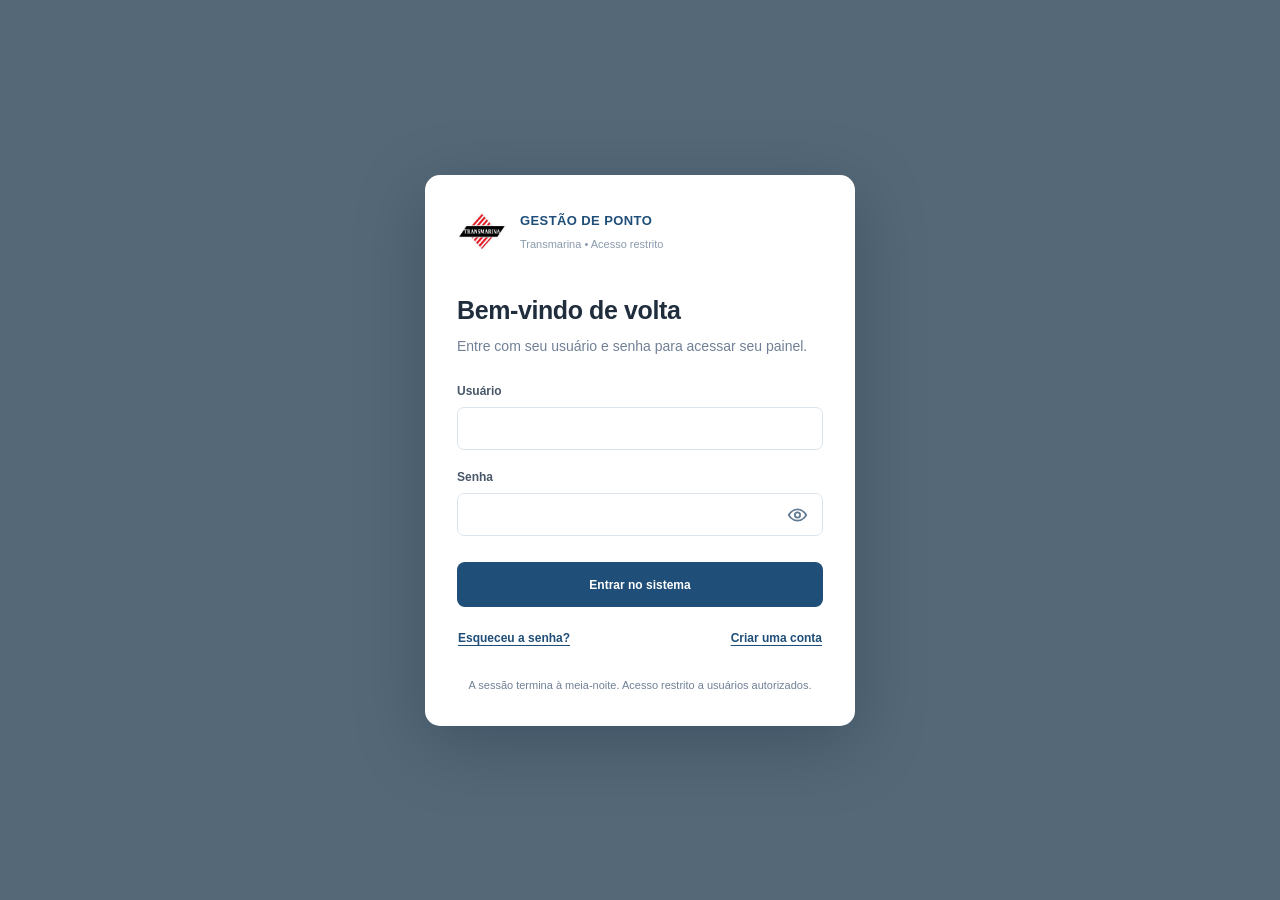
<file: index.html>
<!DOCTYPE html>
<html lang="pt-BR">
<head>
  <meta charset="UTF-8">
  <meta name="viewport" content="width=device-width,initial-scale=1,viewport-fit=cover">
  <meta name="theme-color" content="#1f4e78">
  <title>Gestão de Ponto | Transmarina</title>
  <link rel="stylesheet" href="ponto.css?v=31.12.1">
</head>
<body>
  <div class="modal-overlay" id="modal-login" aria-modal="true" role="dialog">
    <div class="login-card">
      <div class="login-brand"><img src="logotrm.png" alt="Transmarina" onerror="this.style.display='none'"><div><strong>GESTÃO DE PONTO</strong><small>Transmarina • Acesso restrito</small></div></div>
      <h1 id="auth-titulo">Bem-vindo de volta</h1>
      <p id="auth-subtitulo">Entre com seu usuário e senha para acessar seu painel.</p>
      <section id="auth-painel-login" aria-label="Acessar conta">
        <form id="form-login">
          <label for="login-usuario">Usuário</label>
          <input id="login-usuario" name="username" autocomplete="username" required>
          <label for="login-senha">Senha</label>
          <div class="tm-senha-campo">
            <input id="login-senha" type="password" autocomplete="current-password" required>
            <button type="button" class="tm-mostrar-senha" data-olho="login-senha" aria-label="Mostrar senha" aria-pressed="false" title="Mostrar senha">
              <svg aria-hidden="true" viewBox="0 0 24 24" fill="none" stroke="currentColor" stroke-width="2" stroke-linecap="round" stroke-linejoin="round"><path d="M2 12s3.6-6.5 10-6.5S22 12 22 12s-3.6 6.5-10 6.5S2 12 2 12Z"/><circle cx="12" cy="12" r="3"/></svg>
            </button>
          </div>
          <p class="error" id="login-erro" hidden role="alert"></p>
          <button class="btn primary full" type="submit" id="botao-login">Entrar no sistema</button>
        </form>
        <div class="tm-auth-links">
          <button type="button" class="tm-auth-link" id="auth-abrir-recuperar">Esqueceu a senha?</button>
          <button type="button" class="tm-auth-link" id="auth-abrir-cadastro">Criar uma conta</button>
        </div>
      </section>
      <section id="auth-painel-recuperar" aria-label="Recuperar senha" hidden>
        <form id="form-recuperar">
          <label for="recuperar-email">E-mail cadastrado</label>
          <input id="recuperar-email" type="email" autocomplete="email" maxlength="254" placeholder="seuemail@empresa.com" required>
          <button type="button" class="btn secondary full tm-enviar-codigo" id="recuperar-enviar">Enviar código por e-mail</button>
          <div id="recuperar-etapa2" hidden>
            <label for="recuperar-codigo">Código recebido (6 dígitos)</label>
            <input id="recuperar-codigo" type="text" inputmode="numeric" maxlength="6" pattern="[0-9]{6}" autocomplete="one-time-code" placeholder="000000" required>
            <label for="recuperar-senha">Nova senha (mínimo de 8 caracteres)</label>
            <div class="tm-senha-campo">
              <input id="recuperar-senha" type="password" minlength="8" maxlength="128" autocomplete="new-password" required>
              <button type="button" class="tm-mostrar-senha" data-olho="recuperar-senha" aria-label="Mostrar senha" aria-pressed="false" title="Mostrar senha">
                <svg aria-hidden="true" viewBox="0 0 24 24" fill="none" stroke="currentColor" stroke-width="2" stroke-linecap="round" stroke-linejoin="round"><path d="M2 12s3.6-6.5 10-6.5S22 12 22 12s-3.6 6.5-10 6.5S2 12 2 12Z"/><circle cx="12" cy="12" r="3"/></svg>
              </button>
            </div>
            <label for="recuperar-confirmar">Confirmar nova senha</label>
            <input id="recuperar-confirmar" type="password" minlength="8" maxlength="128" autocomplete="new-password" required>
            <button type="submit" class="btn primary full" id="recuperar-confirmar-botao">Redefinir senha</button>
          </div>
          <p class="tm-auth-info" id="recuperar-info" hidden role="status" aria-live="polite"></p>
          <p class="error" id="recuperar-erro" hidden role="alert"></p>
        </form>
        <button type="button" class="tm-auth-link tm-voltar-login" id="recuperar-voltar">← Voltar para o login</button>
      </section>
      <section id="auth-painel-cadastro" aria-label="Criar conta" hidden>
        <form id="form-cadastro">
          <label for="cadastro-email">Seu e-mail</label>
          <input id="cadastro-email" type="email" autocomplete="email" maxlength="254" placeholder="seuemail@empresa.com" required>
          <button type="button" class="btn secondary full tm-enviar-codigo" id="cadastro-enviar">Enviar código por e-mail</button>
          <div id="cadastro-etapa2" hidden>
            <label for="cadastro-codigo">Código recebido (6 dígitos)</label>
            <input id="cadastro-codigo" type="text" inputmode="numeric" maxlength="6" pattern="[0-9]{6}" autocomplete="one-time-code" placeholder="000000" required>
            <label for="cadastro-nome">Nome completo</label>
            <input id="cadastro-nome" autocomplete="name" minlength="3" maxlength="100" required>
            <label for="cadastro-cpf">CPF do funcionário</label>
            <input id="cadastro-cpf" type="text" inputmode="numeric" autocomplete="off" maxlength="14" placeholder="000.000.000-00" required>
            <p class="tm-auth-dica">O nome e o CPF precisam conferir com o cadastro de funcionários do MobPonto. Seu usuário será gerado automaticamente, como Joao.417427.</p>
            <label for="cadastro-senha">Criar senha (mínimo de 8 caracteres)</label>
            <div class="tm-senha-campo">
              <input id="cadastro-senha" type="password" minlength="8" maxlength="128" autocomplete="new-password" required>
              <button type="button" class="tm-mostrar-senha" data-olho="cadastro-senha" aria-label="Mostrar senha" aria-pressed="false" title="Mostrar senha">
                <svg aria-hidden="true" viewBox="0 0 24 24" fill="none" stroke="currentColor" stroke-width="2" stroke-linecap="round" stroke-linejoin="round"><path d="M2 12s3.6-6.5 10-6.5S22 12 22 12s-3.6 6.5-10 6.5S2 12 2 12Z"/><circle cx="12" cy="12" r="3"/></svg>
              </button>
            </div>
            <label for="cadastro-confirmar">Confirmar senha</label>
            <input id="cadastro-confirmar" type="password" minlength="8" maxlength="128" autocomplete="new-password" required>
            <button type="submit" class="btn primary full" id="cadastro-confirmar-botao">Solicitar acesso</button>
          </div>
          <p class="tm-auth-info" id="cadastro-info" hidden role="status" aria-live="polite"></p>
          <p class="error" id="cadastro-erro" hidden role="alert"></p>
        </form>
        <div id="cadastro-concluido" class="tm-cadastro-concluido" hidden role="status" aria-live="polite">
          <strong>Solicitação enviada!</strong>
          <p>Seu usuário de acesso foi gerado:</p>
          <div class="tm-usuario-gerado">
            <input id="cadastro-usuario-gerado" type="text" readonly aria-label="Seu novo usuário">
            <button type="button" class="btn secondary" id="cadastro-copiar-usuario">Copiar</button>
          </div>
          <p>Aguarde a aprovação do administrador. Você também receberá seu usuário por e-mail quando a conta for aprovada.</p>
          <button type="button" class="btn primary full" id="cadastro-ir-login">Voltar ao login</button>
        </div>
        <button type="button" class="tm-auth-link tm-voltar-login" id="cadastro-voltar">← Voltar para o login</button>
      </section>
      <p class="login-foot">A sessão termina à meia-noite. Acesso restrito a usuários autorizados.</p>
    </div>
  </div>

  <div class="modal-overlay" id="modal-mensagem" hidden aria-modal="true" role="dialog">
    <div class="message-card"><div class="message-icon" id="msg-icon">i</div><h2 id="msg-titulo">Aviso</h2><p id="msg-texto"></p><button class="btn primary" id="msg-fechar">Entendi</button></div>
  </div>

  <!-- Confirmação própria do site: sem alertas do navegador ou textos de auditoria. -->
  <dialog id="modal-excluir-carta" class="tm-modal-excluir" aria-labelledby="tm-confirma-exclusao-texto">
    <p id="tm-confirma-exclusao-texto">Certeza que deseja excluir esta carta?</p>
    <div class="tm-exclusao-acoes">
      <button id="tm-cancelar-exclusao" type="button" class="btn secondary">Cancelar</button>
      <button id="tm-confirmar-exclusao" type="button" class="btn tm-btn-danger">Excluir</button>
    </div>
  </dialog>

  <dialog id="modal-decisao-usuario" class="tm-modal-excluir" aria-labelledby="tm-pergunta-usuario">
    <p id="tm-pergunta-usuario">Confirmar esta decisão?</p>
    <p id="tm-erro-usuario" class="tm-erro-usuario" role="alert" hidden></p>
    <div class="tm-exclusao-acoes">
      <button id="tm-cancelar-decisao" type="button" class="btn secondary">Cancelar</button>
      <button id="tm-confirmar-decisao" type="button" class="btn primary">Confirmar</button>
    </div>
  </dialog>

  <div class="shell" id="shell" hidden>
    <aside class="sidebar">
      <div class="brand"><img src="logotrm.png" alt="Transmarina" onerror="this.style.display='none'"><div><strong>GESTÃO DE PONTO</strong><small>Painel corporativo</small></div></div>
      <div class="sidebar-label">GERENCIAMENTO</div>
      <nav class="main-nav" aria-label="Menu principal">
        <button class="nav-button active" data-tab="horas"><span class="nav-icon">◷</span> Horas extras</button>
        <button class="nav-button" data-tab="folgas"><span class="nav-icon">▣</span> Controle de folgas</button>
        <button class="nav-button" data-tab="cartas" data-admin><span class="nav-icon">▤</span> Cartas de ponto</button>
        <button class="nav-button" data-tab="pendentes"><span class="nav-icon">✓</span> Cartas pendentes <span id="badge-pendentes" class="count-badge">0</span></button>
        <button class="nav-button" data-tab="usuarios" data-admin><span class="nav-icon">♙</span> Gerenciar usuários <span id="badge-usuarios" class="count-badge">0</span></button>
      </nav>
      <div class="sidebar-bottom"><span id="perfil-tag">Perfil</span><button class="logout" id="btn-sair">Sair da conta</button></div>
    </aside>

    <div class="content">
      <header class="topbar"><div><span class="eyebrow">TRANSMARINA / RH E OPERAÇÕES</span><h1 id="titulo-pagina">Supervisão de horas extras</h1></div><div class="topright"><span class="pill" id="data-hoje"></span><span class="avatar" id="avatar">GP</span><span id="usuario-nome" class="username"></span></div></header>
      <main>
        <section id="sec-horas" class="page active">
          <div id="visao-horas-encarregado" class="visao-horas-encarregado" hidden>
            <div class="section-header"><div><h2>Dias de folga por funcionário</h2><p>Consulta rápida do banco de horas dos últimos três meses, ordenada pelos dias de folga disponíveis.</p></div><button type="button" class="btn secondary" id="enc-recarregar-horas">Atualizar lista</button></div>
            <div class="panel painel-dias-folga"><label class="sr-only" for="enc-busca-funcionario">Buscar funcionário</label>
              <input id="enc-busca-funcionario" class="enc-busca-funcionario" type="search" placeholder="Buscar funcionário…" autocomplete="off">
              <div class="enc-lista-cabecalho"><span>Funcionário</span><span>Dias de folga*</span></div>
              <div id="enc-lista-folgas" class="enc-lista-folgas" aria-live="polite"><p class="empty">Carregando funcionários…</p></div>
            </div>
            <p class="enc-aviso-validacao" role="note">Cálculo dos dias baseado nos saldos da API. <strong>Em validação:</strong> foram encontradas divergências com a planilha de referência; confirme os saldos antes de conceder folgas.</p>
          </div>
          <div id="visao-horas-adm" class="visao-horas-adm">
          <div class="section-header"><div><h2 class="sr-only">Banco de horas — 3 meses</h2><p>Saldos mensais calculados a partir das medidas do MobPonto. Banco móvel = mês atual + dois anteriores. O mês atual pode mudar quando o ponto é corrigido.</p></div><div class="actions"><button class="btn secondary" id="btn-recarregar-horas">Recarregar painel</button><button class="btn primary" id="btn-sincronizar" data-admin>Sincronizar MobPonto</button></div></div>
          <div id="tm-estado-sincronizacao" class="tm-estado-sincronizacao" role="status" aria-live="polite" data-admin hidden></div>
          <div class="stat-grid"><div class="stat-card"><span>Funcionários ativos</span><strong id="stat-ativos">—</strong><small>última sincronização</small></div><div class="stat-card"><span>Saldo de banco positivo</span><strong id="stat-positivos">—</strong><small>últimos 3 meses</small></div><div class="stat-card"><span>Horas disponíveis (soma dos positivos)</span><strong id="stat-horas">—</strong><small>não equivale a folgas autorizadas</small></div><div class="stat-card"><span>Última atualização</span><strong class="stat-date" id="stat-atualizacao">—</strong><small>capturada pelo servidor</small></div></div>
          <div class="panel"><div class="panel-top"><div><h3>Saldo de horas por funcionário</h3><p class="muted" id="periodo-saldos">Período do banco: —</p></div><div class="filter-row"><input id="filtro-horas" type="search" placeholder="Buscar funcionário…" aria-label="Filtrar funcionários"><select id="filtro-empresa-horas" aria-label="Filtrar empresa"><option value="">Todas as empresas</option></select><select id="filtro-saldo"><option value="todos">Todos</option><option value="positivo">Saldo positivo</option><option value="negativo">Saldo negativo</option><option value="zero">Saldo zerado</option><option value="sem-dados">Histórico incompleto</option></select></div></div>
            <div class="table-scroll" role="region" aria-label="Tabela de saldos mensais com rolagem horizontal" tabindex="0"><table class="tabela-horas tabela-cartoes"><colgroup><col><col><col><col><col><col><col><col><col><col><col><col><col></colgroup><thead><tr><th>Funcionário</th><th>Empresa</th><th>Banco 3 meses</th><th id="horas-mes-0">Mês atual</th><th id="horas-mes-1">Mês anterior</th><th id="horas-mes-2">Há 2 meses</th><th>Horas trabalhadas</th><th>Extras normais</th><th>Extras FDS/feriado</th><th>Total extras mês</th><th>Atrasos/faltas</th><th>Adicional noturno</th><th>Planejamento</th></tr></thead><tbody id="tbody-horas"><tr><td colspan="13" class="empty">Carregando…</td></tr></tbody></table></div>
          </div>
          <p class="footnote"><b>Regra do banco de horas:</b> saldo mensal = horas trabalhadas + extras − horas previstas. No mês em andamento, o corte até ontem depende de jornada compatível e de sincronização antes do expediente. O banco é a soma dos últimos três meses, mas compensações e prescrições ainda não estão validadas; confira a folha antes de autorizar folgas. <b>SEM DADOS</b> indica um ou mais meses sem informação. O botão “Recarregar painel” lê o último resultado salvo; somente a sincronização consulta o MobPonto novamente.</p>
          </div>
        </section>
        <section id="sec-folgas" class="page">
          <div class="section-header"><div><h2 class="sr-only">Planejamento de folgas</h2><p>Registre a decisão do encarregado. Este controle não lança automaticamente abonos ou compensações no MobPonto.</p></div></div>
          <div class="two-columns">
            <div class="panel"><h3>Programar folga</h3><form id="form-folga" class="form-grid">
              <div class="wide carta-campo-autocomplete">
                <label for="folga-funcionario">Colaborador</label>
                <div class="carta-autocomplete-relativo"><input id="folga-funcionario" autocomplete="off" required placeholder="Nome do colaborador" role="combobox" aria-autocomplete="list" aria-controls="folga-sugestoes-funcionario" aria-expanded="false"><div id="folga-sugestoes-funcionario" class="carta-sugestoes" role="listbox" hidden></div></div>
              </div>
              <input id="folga-empresa" type="hidden">
              <p class="wide carta-empresa-identificada carta-empresa-aviso" id="folga-empresa-info" role="status" aria-live="polite">Selecione um colaborador cadastrado para identificar a empresa.</p>
              <label>Data da folga <input id="folga-data" type="text" inputmode="numeric" autocomplete="off" maxlength="10" placeholder="DD/MM/AAAA" required></label>
              <label>Horas previstas <input id="folga-horas" type="text" value="07:20" pattern="[0-9]{1,2}:[0-5][0-9]" required placeholder="07:20" inputmode="numeric"></label>
              <small class="wide carta-dica-data">A data pode ser alterada. Se o ano for digitado como 26, será ajustado para 2026.</small>
              <label class="wide">Justificativa / observações <textarea id="folga-obs" rows="3" maxlength="500" placeholder="Banco de Horas"></textarea></label>
              <div class="wide carta-form-acoes"><button class="btn primary" type="submit" id="salvar-folga">Registrar planejamento</button></div>
            </form></div>
            <div class="panel"><h3>Critérios para avaliação</h3><div class="info-row"><span>01</span><div><b>Conferir o banco de horas compensável</b><p>Horas extras do mês não provam um saldo disponível para folga.</p></div></div><div class="info-row"><span>02</span><div><b>Verificar a escala</b><p>Planeje a folga sem comprometer a cobertura do setor.</p></div></div><div class="info-row"><span>03</span><div><b>Validar a compensação</b><p>Alinhe com RH e política da empresa antes de marcar como concedida.</p></div></div></div>
          </div>
          <div class="panel tm-folgas-historico"><div class="panel-top"><h3>Histórico de decisões</h3><select id="filtro-folga-status"><option value="">Todos os status</option><option value="PLANEJADA">Planejadas</option><option value="CONCEDIDA">Concedidas</option><option value="CANCELADA">Canceladas</option></select></div><div class="table-scroll" role="region" aria-label="Histórico de decisões sobre folgas" tabindex="0"><table class="tm-tabela-folgas tabela-cartoes"><colgroup><col class="tm-col-folga-pessoa"><col class="tm-col-folga-data"><col class="tm-col-folga-horas"><col class="tm-col-folga-status"><col class="tm-col-folga-responsavel"><col class="tm-col-folga-obs"><col class="tm-col-folga-acoes"></colgroup><thead><tr><th>Colaborador</th><th>Data</th><th>Horas</th><th>Status</th><th>Responsável</th><th>Observação</th><th class="tm-folga-acoes-titulo">Ações</th></tr></thead><tbody id="tbody-folgas"></tbody></table></div></div>
        </section>

        <section id="sec-cartas" class="page">
          <div class="section-header"><div><h2>Cartas de ponto</h2><p>Controle de entrega, correção e assinatura inspirado no arquivo Excel.</p></div></div>
          <nav class="subnav" aria-label="Subabas de cartas de ponto"><button class="subnav-btn active" data-sub="controle">Controle de cartas</button><button class="subnav-btn" data-sub="capa">Capa e impressão</button><button class="subnav-btn" data-sub="relatorios">Ranking e gráficos</button><button class="subnav-btn" data-sub="resumo">Resumo para o grupo</button><button class="subnav-btn" data-sub="banco">Banco de Horas</button></nav>

          <div class="subpage active" id="sub-controle">
            <div class="two-columns">
              <div class="panel"><h3 id="titulo-form-carta">Registrar nova carta</h3><form id="form-carta" class="form-grid">
                <div class="wide carta-campo-autocomplete">
                  <label for="carta-funcionario">Colaborador</label>
                  <div class="carta-autocomplete-relativo"><input id="carta-funcionario" autocomplete="off" required placeholder="Nome do colaborador" role="combobox" aria-autocomplete="list" aria-controls="carta-sugestoes-funcionario" aria-expanded="false"><div id="carta-sugestoes-funcionario" class="carta-sugestoes" role="listbox" hidden></div></div>
                </div>
                <p class="wide carta-empresa-identificada" id="carta-empresa-info" role="status" aria-live="polite">Selecione um colaborador cadastrado para identificar a empresa.</p>
                <label>Data da ocorrência <input id="carta-ocorrencia" type="text" inputmode="numeric" autocomplete="off" maxlength="10" placeholder="DD/MM/AAAA" required></label>
                <label>Data de conferência / correção <input id="carta-correcao" type="text" inputmode="numeric" autocomplete="off" maxlength="10" placeholder="DD/MM/AAAA"></label>
                <small class="wide carta-dica-data">Os campos de data podem ser alterados. Se o ano for digitado como 26, será ajustado para 2026.</small>
                <div class="carta-campo-autocomplete">
                  <label for="carta-responsavel">Entregue ao responsável</label>
                  <div class="carta-autocomplete-relativo"><input id="carta-responsavel" autocomplete="off" placeholder="Ex.: PEDRINHO" role="combobox" aria-autocomplete="list" aria-controls="carta-sugestoes-responsavel" aria-expanded="false"><div id="carta-sugestoes-responsavel" class="carta-sugestoes" role="listbox" hidden></div></div>
                  <small id="carta-responsavel-aprendizado" class="carta-aprendizado" aria-live="polite" hidden></small>
                </div>
                <label>Assinado <select id="carta-assinado"><option value="NÃO">NÃO</option><option value="SIM">SIM</option></select></label>
                <label class="wide">Observações / adicional <textarea id="carta-obs" rows="2" maxlength="2000" placeholder="Informações complementares"></textarea></label>
                <div class="wide carta-form-acoes"><button class="btn primary" type="submit" id="btn-salvar-carta">Salvar carta</button><button class="btn subtle" type="button" id="btn-cancelar-edicao-carta" hidden>Cancelar edição</button></div>
                <div class="wide tm-fila-cartas" id="tm-fila-cartas" role="status" aria-live="polite" hidden></div>
              </form></div>
              <div class="panel tm-resumo-cartas"><h3>Resumo das cartas</h3><div class="mini-metrics"><div><strong id="cartas-total">0</strong><span>Registradas</span></div><div><strong id="cartas-pendentes">0</strong><span>Sem assinatura</span></div><div><strong id="cartas-assinadas">0</strong><span>Assinadas</span></div></div>
              <section class="tm-avisos-cartas" aria-label="Ações dos encarregados">
                <div class="tm-avisos-cabecalho"><h4>Ações dos encarregados</h4><span class="tm-avisos-contador" id="tm-total-acoes-cartas">0</span></div>
                <div class="tm-avisos-colunas" aria-hidden="true"><span>Colaborador / carta</span><span>Marcado por</span><span>Status</span></div>
                <div id="tm-lista-acoes-cartas" class="tm-avisos-lista" aria-live="polite"><p class="empty">Carregando movimentações…</p></div>
              </section>
            </div>
            </div>
            <div class="panel"><div class="panel-top"><h3>Histórico e controle</h3><div class="filter-row"><input type="search" id="filtro-cartas" placeholder="Buscar nome ou responsável…"><select id="filtro-cartas-status"><option value="">Todos os status</option><option value="NÃO">Não assinadas</option><option value="SIM">Assinadas</option></select><input type="month" id="filtro-cartas-mes" aria-label="Mês das cartas"><button class="btn subtle" id="limpar-filtro-cartas" type="button">Limpar</button></div></div><div class="table-scroll"><table class="tabela-cartoes"><thead><tr><th>Ocorrência</th><th>Colaborador</th><th>Entregue ao responsável</th><th>Correção</th><th>Assinado</th><th>Observações</th><th>Ações</th></tr></thead><tbody id="tbody-cartas"></tbody></table></div></div>
          </div>

          <div class="subpage" id="sub-capa">
            <div class="section-header"><div><h3>Selecionar cartas não assinadas</h3><p>Apenas cartas com status <strong>NÃO</strong> aparecem para seleção e impressão. Cartas já assinadas não entram na capa.</p></div><div class="actions"><button class="btn subtle" id="selecionar-visiveis" type="button">Selecionar visíveis</button><button class="btn subtle" id="limpar-selecao" type="button">Limpar seleção</button><button class="btn primary" id="imprimir-capa" type="button">Imprimir capa (<span id="total-selecionadas">0</span>)</button></div></div>
            <div class="panel"><div class="filter-row mb"><input type="search" id="filtro-capa" placeholder="Buscar colaborador ou responsável…"><input type="month" id="filtro-capa-mes" aria-label="Filtrar mês"></div><div class="table-scroll"><table><thead><tr><th class="check-col"><input id="check-todas-capa" type="checkbox" aria-label="Selecionar todas as visíveis"></th><th>Ocorrência</th><th>Colaborador</th><th>Responsável</th><th>Correção</th><th>Assinado</th></tr></thead><tbody id="tbody-capa"></tbody></table></div></div>
          </div>

          <div class="subpage" id="sub-relatorios">
            <div class="section-header"><div><h3>Quantidade de cartas por funcionário</h3><p>Ranking das ocorrências de correção de ponto, com nomes destacados e gráfico compacto. Não equivale necessariamente a faltas ao trabalho.</p></div><div class="filter-row"><label class="inline-label" for="filtro-relatorio-mes">Período</label><input type="month" id="filtro-relatorio-mes"><button class="btn subtle" id="relatorio-todos" type="button">Todo o período</button></div></div>
            <div class="report-actions"><button class="btn secondary" type="button" id="compartilhar-ranking">Compartilhar imagem do ranking</button><button class="btn subtle" type="button" id="baixar-ranking">Baixar PNG do ranking</button></div>
            <div class="report-grid">
              <div class="panel"><h3 id="titulo-ranking">Ranking de colaboradores</h3><div class="table-scroll"><table><thead><tr><th>Pos.</th><th>Colaborador</th><th>Cartas</th></tr></thead><tbody id="tbody-ranking"></tbody></table></div></div>
              <div class="panel"><h3 id="titulo-barras">QUANTIDADE DE CARTAS DE PONTO POR FUNCIONÁRIO</h3><div class="bar-chart" id="grafico-barras" role="img" aria-label="Gráfico de barras horizontais com a contagem de cartas por funcionário"></div></div>
            </div>
            <div class="panel pie-panel"><h3>Percentual de cartas por responsável</h3><div class="pie-container"><div id="grafico-pizza" class="pie-chart" role="img" aria-label="Gráfico de pizza da porcentagem de cartas por responsável"></div><div id="legenda-pizza" class="pie-legend"></div></div><p class="footnote">Assim como o gráfico de pizza do Excel, os valores são apresentados em porcentagem. Registros sem responsável são exibidos separadamente, sem serem atribuídos a outra pessoa.</p></div>
          </div>

          <div class="subpage" id="sub-resumo">
            <div class="section-header"><div><h3>Resumo de horas e folgas — para o grupo</h3><p>O resumo considera os últimos três meses sincronizados. No mês atual, considera até ontem quando a leitura permite o corte diário. Sem filtro manual.</p></div><div class="actions"><button type="button" class="btn primary" id="compartilhar-resumo">Compartilhar imagem</button><button type="button" class="btn secondary" id="baixar-resumo">Baixar PNG</button></div></div>
            <div class="panel">
              <div class="resumo-filtros">
                <label>Empresa <select id="resumo-empresa"><option value="">Todas as empresas</option></select></label>
                <label>Buscar nome <input id="resumo-busca" type="search" placeholder="Nome do funcionário"></label>
              </div>
              <div class="resumo-periodo-fixo" id="resumo-periodo-automatico" role="status">Período de referência: calculando…</div>
              <div class="aviso-corte" id="aviso-corte-resumo" role="status"></div>
              <div class="relatorio-resumo-cabecalho"><h3 id="resumo-titulo-meses">Banco dos últimos 3 meses</h3><span id="resumo-atualizado" class="muted"></span></div>
              <div class="table-scroll" tabindex="0" role="region" aria-label="Resumo de banco de horas e equivalência em folgas">
                <table class="tabela-resumo-grupo tabela-cartoes"><thead><tr><th>FUNCIONÁRIO</th><th id="resumo-mes-2">Mês -2</th><th id="resumo-mes-1">Mês -1</th><th id="resumo-mes-0">Mês atual</th><th id="resumo-total-titulo">BANCO NO PERÍODO</th><th>DIAS EQUIVALENTES*</th></tr></thead><tbody id="tbody-resumo-grupo"><tr><td colspan="6" class="empty">Carregando saldos…</td></tr></tbody></table>
              </div>
              <p class="footnote"><b>*Dias equivalentes (regra do Excel):</b> some os saldos dos três meses sincronizados; arredonde os minutos do total para horas inteiras (30 minutos ou mais arredondam a hora para cima); divida pela jornada de 07:20, exceto os três funcionários cadastrados com jornada 08:48; depois arredonde a fração de dia (0,5 ou mais sobe). Saldos negativos ou nulos resultam em 0 dia disponível; se faltar algum mês, exibimos um traço, nunca zero inventado. A equivalência em dias é apenas uma simulação, sujeita à conferência e aprovação. <b>Atenção:</b> o período de 01 até ontem é uma referência visual do mês mais recente; os valores são os saldos mensais da última sincronização, sem recorte diário. Compensações e prescrições serão configuradas em outra etapa.</p>
            </div>
          </div>
          <div class="subpage" id="sub-banco">
            <div class="section-header">
              <div><h3>Banco de Horas</h3><p>Consulte o demonstrativo mensal dos funcionários ativos e ex-funcionários arquivados, no formato do MobPonto, sem alterar o ponto ou seus saldos.</p></div>
            </div>
            <div class="panel eb-filtros">
              <div class="eb-filtros-linha">
                <label>Empresa<select id="eb-empresa"><option value="">Todas as empresas</option></select></label>
                <label>Ano inicial<input id="eb-ano-inicial" type="number" min="2000" max="2100" step="1" aria-label="Ano inicial do extrato"></label>
                <label>Ano final<input id="eb-ano-final" type="number" min="2000" max="2100" step="1" aria-label="Ano final do extrato"></label>
              </div>
              <div class="eb-selecao-cabecalho">
                <div><strong>Selecionar funcionários</strong><small>Escolha 1, vários ou todos os funcionários da empresa selecionada.</small></div>
                <span id="eb-contador" aria-live="polite">0 selecionados</span>
              </div>
              <div class="eb-controles">
                <input id="eb-busca" type="search" placeholder="Buscar funcionário..." aria-label="Buscar funcionário">
                <button class="btn subtle" type="button" id="eb-selecionar-todos">Selecionar todos</button>
                <button class="btn subtle" type="button" id="eb-limpar">Limpar seleção</button>
              </div>
              <div id="eb-lista" class="eb-lista" role="group" aria-label="Funcionários disponíveis"><p class="empty">Carregando funcionários...</p></div>
              <div class="eb-acoes">
                <button id="eb-carregar" class="btn primary" type="button">Carregar bancos de horas</button>
                <button id="eb-csv" class="btn secondary" type="button" disabled>Exportar CSV</button>
                <button id="eb-imprimir" class="btn secondary" type="button" disabled>Imprimir / PDF</button>
              </div>
              <p class="footnote">A consulta utiliza os dados registrados nas leituras do MobPonto e a sincronização mais recente. Não faz abatimentos ou pagamentos. Os meses sem leitura aparecerão como <b>SEM DADOS</b>. Selecione até 6 anos consecutivos; a consulta não inicia uma nova captura do MobPonto.</p>
            </div>
            <div id="eb-estado" class="eb-estado" role="status" aria-live="polite">Selecione os funcionários e clique em Carregar bancos de horas.</div>
            <div id="eb-resultados" class="eb-resultados" aria-live="polite"></div>
          </div>
        </section>

        <section id="sec-pendentes" class="page"><div class="section-header"><div><h2>Controle de cartas do encarregado</h2><p id="descricao-cartas-pendentes">Registre assinaturas e pedidos de reimpressão para seu controle. Somente o administrador confirma ou altera as cartas oficiais.</p></div><button class="btn secondary" id="btn-recarregar-pendentes">Atualizar</button></div>
          <div class="panel">
            <div class="tm-pendentes-filtros tm-pendentes-filtros-v2" role="search" aria-label="Pesquisar e ordenar cartas de ponto">
              <div class="tm-pendente-campo tm-pendente-busca">
                <label for="busca-cartas-pendentes">Buscar por nome</label>
                <div class="tm-pendente-busca-caixa">
                  <svg aria-hidden="true" viewBox="0 0 24 24" fill="none" stroke="currentColor" stroke-width="2" stroke-linecap="round" stroke-linejoin="round"><circle cx="11" cy="11" r="7"/><path d="m20 20-4-4"/></svg>
                  <input id="busca-cartas-pendentes" type="search" placeholder="Digite o nome do colaborador" autocomplete="off" aria-controls="lista-pendentes">
                </div>
              </div>
              <div class="tm-pendente-campo tm-pendente-status">
                <label for="filtro-controle-enc">Exibir cartas</label>
                <select id="filtro-controle-enc"><option value="PENDENTE">Ainda pendentes / reimpressão</option><option value="ASSINADA">Assinadas</option><option value="TODAS">Todas</option></select>
              </div>
              <div class="tm-pendente-campo tm-pendente-ordem">
                <label for="ordenar-cartas-pendentes">Ordenar por</label>
                <select id="ordenar-cartas-pendentes">
                  <option value="DATA_ASC">Data: mais antiga primeiro</option>
                  <option value="DATA_DESC">Data: mais nova primeiro</option>
                  <option value="NOME_ASC">Nome: A–Z</option>
                  <option value="NOME_DESC">Nome: Z–A</option>
                </select>
              </div>
            </div>
            <p class="tm-pendentes-contador" id="contador-cartas-pendentes" aria-live="polite" aria-atomic="true"></p>
            <div id="lista-pendentes" class="pending-list"></div>
          </div>
        </section>
        <section id="sec-usuarios" class="page" data-admin aria-labelledby="titulo-usuarios">
          <div class="section-header">
            <div><h2 id="titulo-usuarios" class="sr-only">Gerenciar usuários</h2><p>Os cadastros só recebem acesso após a confirmação do e-mail e sua aprovação.</p></div>
            <button class="btn secondary" type="button" id="btn-atualizar-usuarios">Atualizar solicitações</button>
          </div>
          <div class="tm-usuarios-resumo" aria-live="polite">
            <div class="tm-usuarios-stat"><span>Aguardando aprovação</span><strong id="quantidade-usuarios-pendentes">0</strong></div>
            <div class="tm-usuarios-stat"><span>Contas ativas</span><strong id="quantidade-usuarios-ativos">0</strong></div>
          </div>
          <div class="panel tm-usuarios-painel">
            <h3>Solicitações pendentes</h3>
            <div id="usuarios-pendentes" class="tm-usuarios-lista" aria-live="polite"><p class="empty">Carregando solicitações…</p></div>
          </div>
          <div class="panel tm-usuarios-painel">
            <h3>Usuários com acesso</h3>
            <p class="tm-usuarios-nota">Cadastros novos começam como Encarregado. O administrador pode alterar o perfil de contas ativas; a mudança exige um novo login.</p>
            <div id="usuarios-ativos" class="tm-usuarios-lista"><p class="empty">Carregando usuários…</p></div>
          </div>
          <details class="panel tm-usuarios-recusados"><summary>Solicitações recusadas (<span id="quantidade-usuarios-recusados">0</span>)</summary>
            <div id="usuarios-recusados" class="tm-usuarios-lista"><p class="empty">Nenhuma solicitação recusada.</p></div>
          </details>
        </section>
        <datalist id="lista-funcionarios"></datalist><datalist id="lista-responsaveis"></datalist>
      </main>
    </div>
  </div>
  <script src="ponto.js?v=31.13.4"></script>
</body>
</html>
</file>
<file: ponto.css>
:root {
  --navy:#173a57;
  --blue:#1f4e78;
  --blue-2:#2e6894;
  --bg:#f4f7fb;
  --panel:#fff;
  --border:#e2e9f1;
  --text:#202d3c;
  --muted:#718096;
  --green:#16805f;
  --red:#c44d4d;
  --shadow:0 8px 25px rgba(25,55,88,.045)
}
* {
  box-sizing:border-box
}
html {
  scroll-behavior:smooth
}
body {
  margin:0;
  background:var(--bg);
  color:var(--text);
  font:14px/1.5 Inter,ui-sans-serif,-apple-system,BlinkMacSystemFont,"Segoe UI",Arial,sans-serif
}
button,input,select,textarea {
  font:inherit
}
[hidden] {
  display:none!important
}
.shell {
  min-height:100vh;
  display:grid;
  grid-template-columns:238px minmax(0,1fr)
}
.sidebar {
  background:var(--navy);
  color:#fff;
  min-height:100vh;
  padding:27px 16px;
  display:flex;
  flex-direction:column;
  position:sticky;
  top:0;
  height:100vh
}
.brand,.login-brand {
  display:flex;
  align-items:center;
  gap:13px
}
.brand {
  padding:0 10px 35px
}
.brand img {
  width:49px;
  height:49px;
  object-fit:contain;
  border-radius:10px;
  background:#fff;
  padding:4px
}
.brand strong {
  display:block;
  font-size:13px;
  letter-spacing:.6px;
  line-height:1.2
}
.brand small,.login-brand small {
  display:block;
  color:#b9cbe0;
  font-size:11px;
  margin-top:6px
}
.sidebar-label {
  font-size:10px;
  letter-spacing:1.2px;
  color:#93aeca;
  margin:0 10px 13px;
  font-weight:750
}
.main-nav {
  display:grid;
  gap:6px
}
.nav-button {
  padding:12px 13px;
  display:flex;
  align-items:center;
  text-align:left;
  gap:11px;
  background:transparent;
  color:#c6d8e7;
  border:0;
  border-radius:9px;
  cursor:pointer;
  font-weight:600;
  width:100%;
  transition:background .18s
}
.nav-button:hover {
  background:#ffffff14
}
.nav-button.active {
  color:#fff;
  background:#ffffff24
}
.nav-icon {
  font-size:20px;
  display:inline-flex;
  align-items:center;
  justify-content:center;
  width:22px
}
.count-badge {
  background:#ffffff20;
  padding:1px 8px;
  border-radius:12px;
  margin-left:auto;
  color:#fff;
  font-size:11px
}
.sidebar-bottom {
  margin-top:auto;
  padding:18px 9px 0;
  border-top:1px solid #ffffff24;
  display:grid;
  gap:9px;
  font-size:12px
}
#perfil-tag {
  color:#b8cce0;
  letter-spacing:1px;
  font-weight:700
}
.logout {
  border:1px solid #ffffff45;
  border-radius:8px;
  color:#fff;
  background:transparent;
  padding:10px;
  cursor:pointer;
  text-align:left
}
.logout:hover {
  background:#ffffff20
}
.content {
  min-width:0
}
.topbar {
  background:#fff;
  border-bottom:1px solid var(--border);
  display:flex;
  align-items:center;
  justify-content:space-between;
  gap:18px;
  padding:27px clamp(18px,3.4vw,48px)
}
.eyebrow {
  font-size:10px;
  font-weight:750;
  letter-spacing:1.5px;
  color:var(--blue-2)
}
.topbar h1 {
  font-size:clamp(19px,2.1vw,26px);
  line-height:1.2;
  margin:5px 0 0;
  letter-spacing:-.5px
}
.topright {
  display:flex;
  align-items:center;
  gap:12px
}
.pill {
  background:#edf4fb;
  border:1px solid #deebf5;
  color:var(--blue);
  border-radius:20px;
  padding:6px 12px;
  font-size:11px;
  white-space:nowrap
}
.avatar {
  display:grid;
  place-items:center;
  background:#d7e6f3;
  color:var(--blue);
  width:34px;
  height:34px;
  border-radius:50%;
  font-weight:800;
  font-size:12px
}
.username {
  font-weight:650;
  max-width:190px;
  overflow:hidden;
  white-space:nowrap;
  text-overflow:ellipsis
}
main {
  padding:28px clamp(18px,3.4vw,48px) 70px;
  max-width:1650px;
  margin:auto
}
.page,.subpage {
  display:none
}
.page.active,.subpage.active {
  display:block
}
.section-header {
  display:flex;
  justify-content:space-between;
  align-items:flex-start;
  gap:18px;
  margin-bottom:24px
}
.section-header h2 {
  font-size:22px;
  letter-spacing:-.4px;
  margin:0 0 5px
}
.section-header h3 {
  font-size:18px;
  margin:0 0 5px
}
.section-header p {
  margin:0;
  color:var(--muted);
  max-width:650px
}
.actions {
  display:flex;
  gap:9px;
  flex-wrap:wrap;
  align-items:center
}
.btn {
  border:1px solid transparent;
  padding:10px 15px;
  border-radius:8px;
  cursor:pointer;
  font-size:12px;
  font-weight:750;
  white-space:nowrap;
  transition:background .15s,transform .1s
}
.btn:hover {
  filter:brightness(.96)
}
.btn:active {
  transform:scale(.99)
}
.btn:disabled {
  cursor:not-allowed;
  opacity:.58
}
.btn.primary {
  background:var(--blue);
  color:white
}
.btn.secondary {
  background:white;
  border-color:var(--border);
  color:var(--blue)
}
.btn.subtle {
  background:#eff5fa;
  color:var(--blue);
  border-color:#ddeaf5
}
.btn.tiny {
  font-size:11px;
  padding:7px 9px
}
.btn.full {
  width:100%
}
.stat-grid {
  display:grid;
  grid-template-columns:repeat(4,minmax(0,1fr));
  gap:15px;
  margin-bottom:20px
}
.stat-card {
  background:var(--panel);
  border:1px solid var(--border);
  border-radius:12px;
  padding:20px 21px;
  box-shadow:var(--shadow);
  display:flex;
  flex-direction:column;
  gap:4px
}
.stat-card span {
  color:var(--muted);
  font-size:12px
}
.stat-card strong {
  color:var(--navy);
  font-size:30px;
  letter-spacing:-1px;
  line-height:1.3;
  overflow-wrap:anywhere
}
.stat-card strong.stat-date {
  font-size:15px;
  letter-spacing:0;
  padding:10px 0
}
.stat-card small {
  color:#8996a7;
  font-size:11px
}
.panel {
  background:var(--panel);
  border:1px solid var(--border);
  border-radius:12px;
  box-shadow:var(--shadow);
  padding:22px 23px;
  margin-bottom:20px;
  min-width:0
}
.panel h3 {
  font-size:16px;
  margin:0 0 19px;
  font-weight:750;
  letter-spacing:-.2px
}
.panel-top {
  display:flex;
  align-items:center;
  justify-content:space-between;
  gap:14px;
  flex-wrap:wrap;
  margin-bottom:15px
}
.panel-top h3 {
  margin:0
}
.filter-row {
  display:flex;
  align-items:center;
  gap:9px;
  flex-wrap:wrap
}
.filter-row input {
  width:210px
}
.filter-row select {
  max-width:220px
}
.filter-row.mb {
  margin-bottom:15px
}
.inline-label {
  margin:0;
  color:var(--muted)
}
input,select,textarea {
  border:1px solid #dce5ee;
  background:#fff;
  color:var(--text);
  border-radius:7px;
  padding:10px 11px;
  min-height:40px;
  outline:none;
  max-width:100%;
  width:100%
}
input:focus,select:focus,textarea:focus {
  border-color:#5c99c8;
  box-shadow:0 0 0 3px #c9e2f450
}
textarea {
  resize:vertical
}
input[type=checkbox] {
  width:16px;
  height:16px;
  min-height:auto;
  accent-color:var(--blue);
  cursor:pointer
}
.filter-row input,.filter-row select {
  width:auto
}
.form-grid {
  display:grid;
  grid-template-columns:repeat(2,minmax(0,1fr));
  column-gap:15px;
  row-gap:14px
}
.form-grid label {
  display:block;
  font-weight:650;
  color:#4d5c6b;
  font-size:12px
}
.form-grid input,.form-grid textarea,.form-grid select {
  display:block;
  margin-top:7px;
  font-weight:400
}
.form-grid .wide {
  grid-column:1/-1
}
.form-grid button.wide {
  margin-top:3px
}
.two-columns {
  display:grid;
  grid-template-columns:minmax(330px,1.3fr) minmax(260px,1fr);
  gap:18px
}
.two-columns .panel {
  align-self:start
}
.table-scroll {
  overflow:auto;
  max-width:100%;
  max-height:670px
}
table {
  border-collapse:collapse;
  width:100%;
  text-align:left
}
thead {
  position:sticky;
  top:0;
  z-index:1;
  background:#f7f9fc
}
th {
  white-space:nowrap;
  text-transform:uppercase;
  font-size:10px;
  letter-spacing:.6px;
  color:#6e8296;
  text-align:left;
  padding:13px 13px;
  border-bottom:1px solid var(--border);
  font-weight:800
}
td {
  padding:12px 13px;
  border-bottom:1px solid #ebeff5;
  font-size:12px;
  vertical-align:middle
}
tbody tr:hover {
  background:#f8fbfe
}
tbody tr:last-child td {
  border-bottom:0
}
td strong {
  font-weight:700
}
td .block {
  display:block;
  font-size:11px;
  color:#96a1ad;
  max-width:270px;
  overflow-wrap:anywhere
}
.empty {
  text-align:center!important;
  color:var(--muted);
  padding:32px!important
}
.empty.tall {
  padding:70px 25px!important
}
.mono {
  font-variant-numeric:tabular-nums;
  white-space:nowrap
}
.saldo {
  display:inline-block;
  font-weight:800;
  border-radius:6px;
  padding:5px 9px;
  white-space:nowrap
}
.saldo.positive {
  background:#e3f5ee;
  color:var(--green)
}
.saldo.negative {
  background:#ffeded;
  color:var(--red)
}
.saldo.neutral {
  background:#f0f3f6;
  color:#6e7d8c
}
.status {
  display:inline-block;
  padding:5px 9px;
  border-radius:5px;
  font-size:10px;
  font-weight:800;
  letter-spacing:.3px
}
.status.planejada {
  background:#fff2de;
  color:#ab711c
}
.status.concedida {
  background:#dcf4e7;
  color:#13754d
}
.status.cancelada {
  background:#f8e3e5;
  color:#b53d48
}
.cell-actions {
  display:flex;
  gap:5px
}
.footnote {
  color:var(--muted);
  font-size:11px;
  line-height:1.8;
  margin-top:6px
}
.info-row {
  display:flex;
  gap:14px;
  border-bottom:1px solid var(--border);
  padding:10px 0 14px;
  margin-bottom:10px
}
.info-row:last-child {
  border:0;
  margin:0
}
.info-row>span {
  flex:0 0 35px;
  display:grid;
  place-items:center;
  border-radius:10px;
  background:#eaf2f8;
  color:var(--blue);
  font-weight:800;
  font-size:13px;
  height:35px
}
.info-row b {
  font-size:13px
}
.info-row p {
  margin:4px 0;
  color:var(--muted);
  font-size:12px
}
.subnav {
  display:flex;
  gap:5px;
  border-bottom:1px solid var(--border);
  margin:0 0 23px;
  overflow:auto
}
.subnav-btn {
  border:0;
  border-bottom:3px solid transparent;
  background:transparent;
  color:#8c99a7;
  padding:13px 17px;
  font-weight:750;
  white-space:nowrap;
  cursor:pointer
}
.subnav-btn.active {
  border-bottom-color:var(--blue);
  color:var(--blue)
}
.mini-metrics {
  display:grid;
  grid-template-columns:repeat(3,1fr);
  gap:10px;
  margin:25px 0
}
.mini-metrics>div {
  background:#f5f9fc;
  border:1px solid #e7eff6;
  border-radius:10px;
  padding:19px 10px;
  display:flex;
  flex-direction:column;
  align-items:center
}
.mini-metrics strong {
  font-size:24px;
  color:var(--blue)
}
.mini-metrics span {
  font-size:11px;
  color:var(--muted);
  text-align:center
}
.note {
  background:#eef5fb;
  border-left:3px solid var(--blue);
  border-radius:3px;
  padding:15px;
  color:#4e6c84;
  font-size:12px
}
.check-col {
  width:25px
}
.report-grid {
  display:grid;
  grid-template-columns:minmax(260px,.9fr) minmax(390px,1.3fr);
  gap:18px
}
.report-grid .table-scroll {
  max-height:730px
}
.rank-num {
  color:var(--blue);
  font-weight:800
}
.bar-chart {
  min-height:240px;
  overflow-x:auto
}
.bars {
  display:grid;
  gap:12px;
  padding:6px 0 0
}
.bar-row {
  display:flex;
  align-items:center;
  gap:10px;
  min-width:410px
}
.bar-name {
  font-size:10px;
  width:180px;
  flex:0 0 180px;
  white-space:nowrap;
  text-overflow:ellipsis;
  overflow:hidden;
  color:#4b5969
}
.bar-track {
  background:#f2f6fa;
  border-radius:2px;
  height:16px;
  flex:1;
  overflow:hidden
}
.bar-fill {
  height:100%;
  border-radius:2px;
  min-width:3px
}
.bar-count {
  width:24px;
  font-size:11px;
  color:#44586e
}
.chart-caption {
  font-size:11px;
  color:var(--muted);
  margin:17px 0 0
}
.pie-panel h3 {
  text-transform:uppercase;
  letter-spacing:.35px
}
.pie-container {
  display:flex;
  align-items:center;
  justify-content:center;
  gap:40px;
  min-height:290px
}
.pie-chart {
  width:min(350px,100%);
  flex:0 1 360px
}
.pie-chart svg {
  display:block;
  width:100%;
  height:auto
}
.pie-legend {
  display:grid;
  gap:9px;
  max-width:360px;
  max-height:360px;
  overflow:auto
}
.legend-item {
  display:flex;
  gap:10px;
  align-items:center;
  font-size:12px
}
.legend-dot {
  width:12px;
  height:12px;
  flex:0 0 12px;
  border-radius:3px
}
.legend-name {
  flex:1;
  min-width:90px
}
.legend-item strong {
  margin-left:10px;
  font-variant-numeric:tabular-nums
}
.legend-item small {
  color:var(--muted)
}
.pending-list {
  display:grid;
  gap:3px
}
.pending-item {
  display:flex;
  align-items:center;
  justify-content:space-between;
  gap:15px;
  padding:17px 2px;
  border-bottom:1px solid var(--border)
}
.pending-item:last-child {
  border:0
}
.pending-item h4 {
  margin:2px 0;
  font-size:15px
}
.pending-item p {
  margin:3px 0;
  color:var(--muted);
  font-size:12px
}
.pending-date {
  font-size:11px;
  color:#879cb0
}
.modal-overlay {
  position:fixed;
  inset:0;
  z-index:99;
  background:#0c263baf;
  display:grid;
  place-items:center;
  padding:20px;
  backdrop-filter:blur(5px)
}
.login-card,.message-card {
  background:#fff;
  border-radius:15px;
  width:100%;
  max-width:430px;
  padding:32px;
  box-shadow:0 18px 70px #001c3044
}
.login-brand {
  margin-bottom:35px
}
.login-brand img {
  width:50px;
  height:50px;
  object-fit:contain
}
.login-brand strong {
  display:block;
  color:var(--blue);
  font-size:13px;
  letter-spacing:.4px
}
.login-brand small {
  color:#8a9bab
}
.login-card h1 {
  font-size:25px;
  letter-spacing:-.4px;
  margin:0
}
.login-card>p {
  color:var(--muted);
  margin:7px 0 25px
}
.login-card label {
  display:block;
  color:#485769;
  font-weight:650;
  margin:18px 0 7px;
  font-size:12px
}
.login-card form .btn {
  margin-top:26px;
  height:45px
}
.login-foot {
  text-align:center;
  font-size:11px;
  margin:25px 0 0!important
}
.error {
  color:#ad3540;
  background:#fff0f2;
  border-radius:7px;
  padding:11px;
  font-size:12px
}
.message-card {
  text-align:center;
  max-width:380px
}
.message-card h2 {
  font-size:21px;
  margin:10px 0
}
.message-card p {
  color:var(--muted);
  margin:0 0 24px;
  overflow-wrap:anywhere
}
.message-icon {
  background:#e1f5eb;
  color:var(--green);
  display:grid;
  place-items:center;
  margin:0 auto;
  border-radius:50%;
  width:45px;
  height:45px;
  font-weight:900;
  font-size:23px
}
.message-icon.is-error {
  background:#fce2e3;
  color:var(--red)
}
@media(max-width:1200px) {
  .stat-grid {
    grid-template-columns:repeat(2,minmax(0,1fr))
  }
  .report-grid {
    grid-template-columns:1fr
  }
  .report-grid .table-scroll {
    max-height:460px
  }
  .two-columns {
    grid-template-columns:1fr
  }
}
@media(max-width:780px) {
  .shell {
    display:block
  }
  .sidebar {
    position:relative;
    height:auto;
    min-height:auto;
    padding:14px;
    display:block
  }
  .brand {
    padding:0 0 14px
  }
  .brand img {
    height:35px;
    width:35px
  }
  .sidebar-label,.sidebar-bottom {
    display:none
  }
  .main-nav {
    display:flex;
    gap:5px;
    overflow:auto
  }
  .nav-button {
    white-space:nowrap;
    width:auto;
    flex:0 0 auto;
    font-size:11px;
    padding:10px 13px
  }
  .nav-icon {
    display:none
  }
  .topbar {
    padding:20px 15px;
    align-items:flex-start
  }
  .username,.pill {
    display:none
  }
  .topbar h1 {
    font-size:21px
  }
  main {
    padding:23px 13px 55px
  }
  .section-header {
    display:block
  }
  .section-header .actions,.section-header>.filter-row {
    margin-top:15px
  }
  .panel {
    padding:15px 14px
  }
  .panel-top {
    display:block
  }
  .panel-top .filter-row {
    margin-top:12px
  }
  .stat-grid {
    gap:9px
  }
  .stat-card {
    padding:15px
  }
  .stat-card strong {
    font-size:23px
  }
  .pie-container {
    gap:10px;
    flex-direction:column
  }
  .pie-chart {
    flex:auto;
    width:min(300px,100%)
  }
  .pie-legend {
    width:100%
  }
  .pending-item {
    align-items:flex-start;
    flex-direction:column
  }
  .cell-actions {
    flex-wrap:wrap
  }
}
@media(max-width:430px) {
  .stat-grid {
    grid-template-columns:1fr 1fr
  }
  .stat-card {
    padding:13px
  }
  .form-grid {
    grid-template-columns:1fr
  }
  .mini-metrics {
    gap:4px
  }
  .mini-metrics strong {
    font-size:20px
  }
  .filter-row input,.filter-row select {
    width:100%
  }
  .filter-row .btn {
    width:100%
  }
  .actions .btn {
    flex:1
  }
  .login-card {
    padding:22px
  }
  .topright {
    gap:0
  }
  .avatar {
    display:none
  }
}
.saldo.unknown {
  background:#f0f3f6;
  color:#6e7d8c;
  font-size:11px
}
@media(max-width:780px) {
  .sidebar-bottom {
    display:flex;
    align-items:center;
    justify-content:space-between;
    margin-top:12px;
    padding:10px 0 0
  }
  .logout {
    padding:7px 12px;
    font-size:11px
  }
  .sidebar-bottom #perfil-tag {
    font-size:10px
  }
}


/* Ajuste específico da tabela de horas extras (desktop + mobile).
   Priorizamos os nomes completos, já que os totais HH:MM são curtos. */
.tabela-horas {
  min-width: 1610px;
  table-layout: fixed;
}
.tabela-horas col:nth-child(1) { width: 23%; } /* nome em destaque */
.tabela-horas col:nth-child(2) { width: 12%; } /* empresa */
.tabela-horas col:nth-child(3) { width: 8%; }  /* banco 3 meses */
.tabela-horas col:nth-child(4) { width: 7%; }  /* atual */
.tabela-horas col:nth-child(5) { width: 7%; }  /* mês anterior */
.tabela-horas col:nth-child(6) { width: 7%; }  /* dois meses anteriores */
.tabela-horas col:nth-child(7) { width: 6%; }  /* trabalhadas */
.tabela-horas col:nth-child(8) { width: 6%; }  /* extras normais */
.tabela-horas col:nth-child(9) { width: 6%; }  /* extras FDS */
.tabela-horas col:nth-child(10) { width: 6%; } /* total extras */
.tabela-horas col:nth-child(11) { width: 6%; } /* atrasos */
.tabela-horas col:nth-child(12) { width: 6%; } /* adicional */
.tabela-horas col:nth-child(13) { width: 6%; } /* planejar */
.tabela-horas th,
.tabela-horas td {
  padding: 11px 8px;
}
.tabela-horas th {
  white-space: normal;
  line-height: 1.35;
  overflow-wrap: normal;
}
.tabela-horas th:nth-child(n + 3),
.tabela-horas td:nth-child(n + 3) {
  text-align: center;
}
.tabela-horas td:first-child strong {
  white-space: normal;
  overflow-wrap: break-word;
  word-break: normal;
}
.tabela-horas td:nth-child(2) {
  overflow-wrap: break-word;
}
.tabela-horas .acao-planejar {
  max-width: 100%;
  white-space: normal;
  line-height: 1.3;
}
/* Em telas menores a tabela inteira rola horizontalmente; os nomes não são cortados. */

/* Destaque do saldo de três meses e nomes legíveis com rolagem */
.tabela-horas td:nth-child(3),.tabela-horas th:nth-child(3){font-weight:800;background:rgba(31,78,120,.035)}
.tabela-horas td:first-child,.tabela-horas th:first-child{position:sticky;left:0;background:#fff;z-index:2;box-shadow:2px 0 5px rgba(20,35,58,.05)}
.tabela-horas th:first-child{background:#f7f9fc;z-index:3}


/* Ajuste extra para evitar sobreposição de horários e dar mais espaço visual. */
.tabela-horas {
  min-width: 1770px;
}
.tabela-horas col:nth-child(1) { width: 21%; }
.tabela-horas col:nth-child(2) { width: 13%; }
.tabela-horas col:nth-child(3),
.tabela-horas col:nth-child(4),
.tabela-horas col:nth-child(5),
.tabela-horas col:nth-child(6) { width: 7.5%; }
.tabela-horas col:nth-child(7),
.tabela-horas col:nth-child(8),
.tabela-horas col:nth-child(9),
.tabela-horas col:nth-child(10),
.tabela-horas col:nth-child(11),
.tabela-horas col:nth-child(12) { width: 6.5%; }
.tabela-horas col:nth-child(13) { width: 8%; }
.tabela-horas td.mono, .tabela-horas td .saldo {
  white-space: nowrap;
}
.tabela-horas td, .tabela-horas th {
  vertical-align: middle;
}
.tabela-horas td:last-child {
  min-width: 120px;
}


/* V4: Relatórios compactos, claros e próprios para compartilhamento */
.report-actions { display:flex;justify-content:flex-end;gap:10px;flex-wrap:wrap;margin:0 0 16px; }
.report-grid { grid-template-columns:minmax(310px,1fr) minmax(470px,1.18fr); }
.report-grid #tbody-ranking tr td { padding:12px 10px; }
.ranking-nome { font-size:13px;line-height:1.4;color:#19334c;letter-spacing:.01em; }
.ranking-quantidade { display:inline-flex;justify-content:center;align-items:center;min-width:44px;padding:5px 11px;border-radius:9px;background:#e2f3eb;color:#087654;font-size:17px;font-variant-numeric:tabular-nums; }
.bar-chart .bars { gap:10px; }
.bar-chart .bar-row { min-width:420px; }
.bar-chart .bar-name { font-size:11px;font-weight:700;color:#24435d;flex:0 0 195px;width:195px; }
.bar-chart .bar-track { height:14px;border-radius:8px; }
.bar-chart .bar-count { font-size:15px;min-width:35px;text-align:right;color:#173952; }
.resumo-filtros {display:grid;grid-template-columns:repeat(4,minmax(150px,1fr));gap:15px;margin-bottom:16px;}
.resumo-filtros label {font-weight:700;font-size:12px;color:#47637c;}
.resumo-filtros input,.resumo-filtros select{display:block;margin-top:6px;}
.aviso-corte {padding:13px 16px;border:1px solid #f1cf98;background:#fff8eb;color:#845112;font-size:12px;line-height:1.6;border-radius:8px;margin-bottom:18px;}
.aviso-corte.invalido{background:#fff0f0;border-color:#efb9b9;color:#982b34;}
.relatorio-resumo-cabecalho{display:flex;justify-content:space-between;gap:12px;align-items:center;flex-wrap:wrap;margin-bottom:12px;}
.relatorio-resumo-cabecalho h3{margin:0;}
.tabela-resumo-grupo{min-width:1040px;table-layout:fixed;}
.tabela-resumo-grupo th:first-child,.tabela-resumo-grupo td:first-child{width:32%;text-align:left;}
.tabela-resumo-grupo th:not(:first-child),.tabela-resumo-grupo td:not(:first-child){text-align:center;}
.tabela-resumo-grupo th{font-size:11px;white-space:normal;}
.tabela-resumo-grupo td {padding:12px 8px;white-space:nowrap;}
.tabela-resumo-grupo td:first-child {white-space:normal;font-size:12px;color:#19344c;}
.tabela-resumo-grupo td .saldo{white-space:nowrap;display:inline-block;min-width:75px;}
.folga-dia{font-size:18px;color:#087654;background:#e5f4eb;padding:7px 12px;border-radius:9px;display:inline-block;min-width:65px;font-variant-numeric:tabular-nums;}
.folga-dia.indefinido{background:#eef1f5;color:#66798c;}
@media(max-width:1050px){.report-grid{grid-template-columns:1fr;}.resumo-filtros{grid-template-columns:repeat(2,minmax(0,1fr));}}
@media(max-width:620px){.resumo-filtros{grid-template-columns:1fr;}.report-actions .btn{flex:1;}.bar-chart .bar-row{min-width:380px;}}


/* V7: visão exclusiva do ENCARREGADO, sem tabela larga, legível no celular. */
.visao-horas-encarregado { max-width: 1060px; margin: 0 auto; }
.visao-horas-encarregado .section-header { display:flex;align-items:center;gap:12px;justify-content:space-between;flex-wrap:wrap; }
.visao-horas-encarregado .section-header .btn {width:auto;margin:0;}
.painel-dias-folga { padding: clamp(12px, 2.2vw, 26px); }
.enc-busca-funcionario { display:block; width:100%; max-width:510px; margin:0 0 18px; min-height:44px; }
.enc-lista-cabecalho,.enc-linha-folga { display:grid;grid-template-columns:minmax(0, 1fr) minmax(112px, 170px);gap:12px;align-items:center; }
.enc-lista-cabecalho {padding:11px 16px; background:#eef3f8; color:#42627d;font-weight:800;font-size:11px;text-transform:uppercase;letter-spacing:.065em;border-radius:10px 10px 0 0;}
.enc-lista-cabecalho span:last-child,.enc-linha-folga .enc-dias {text-align:center;}
.enc-linha-folga {padding:12px 16px;min-height:60px;border-bottom:1px solid #e5edf5;}
.enc-linha-folga:nth-child(even) {background:#f8fafc;}
.enc-linha-folga .enc-nome {font-weight:750;line-height:1.38;color:#20364c;overflow-wrap:anywhere;}
.enc-linha-folga .enc-dias {font-size:19px;font-weight:850;color:#956420;font-variant-numeric:tabular-nums;white-space:nowrap;}
.enc-linha-folga .enc-dias.sem-dados {color:#718096;font-size:12px;}
.enc-aviso-validacao {margin-top:12px;padding:10px 14px;border-radius:9px;background:#fff7e8;border:1px solid #f0d9b4;color:#825a27;font-size:12px;line-height:1.5;}
.sr-only {position:absolute;width:1px;height:1px;padding:0;margin:-1px;overflow:hidden;clip:rect(0,0,0,0);white-space:nowrap;border:0;}
@media (max-width:780px) {
  .visao-horas-encarregado .section-header .btn {width:100%;}
  .enc-lista-cabecalho,.enc-linha-folga {grid-template-columns:minmax(0,1fr) 105px;gap:10px;}
  .enc-linha-folga {padding:13px 11px;min-height:62px;}
  .enc-lista-cabecalho {padding:10px 11px;}
  .enc-linha-folga .enc-nome {font-size:13px;}
  .enc-linha-folga .enc-dias {font-size:20px;}
}
@media (max-width:380px) {
  .enc-lista-cabecalho,.enc-linha-folga {grid-template-columns:minmax(0,1fr) 92px;gap:8px;}
  .enc-lista-cabecalho {font-size:10px;letter-spacing:0;}
  .enc-linha-folga .enc-nome {font-size:12px;}
  .enc-linha-folga .enc-dias {font-size:18px;}
}

/* V12 — filtro real por mês e colunas fora da seleção. */
.resumo-filtros input[type="month"] { min-height:44px; }
.tabela-resumo-grupo td.mes-excluido {color:#a2acb7;background:#f6f7f9;font-size:19px;font-weight:700;}
.resumo-filtros label {font-size:13px;}


/* V19 — animação de carregamento nos botões com a logo já utilizada no site. */
button.tm-carregando,
.btn.tm-carregando:disabled,
.logout.tm-carregando:disabled {
  position:relative;
  overflow:hidden;
  isolation:isolate;
  cursor:progress;
  opacity:1;
  min-height:44px;
  border-color:rgba(31,78,120,.28);
  box-shadow:inset 0 -3px 0 rgba(31,78,120,.09);
}
button.tm-carregando .tm-carregando-texto {
  display:block;
  position:relative;
  z-index:3;
  font-weight:800;
}
button.tm-carregando .tm-logo-pista {
  position:absolute;
  inset:0;
  pointer-events:none;
  z-index:1;
}
button.tm-carregando .tm-logo-pista::before {
  content:'';
  position:absolute;
  top:50%;
  left:8px;
  right:8px;
  height:22px;
  transform:translateY(-50%);
  border-radius:999px;
  background:linear-gradient(90deg,rgba(255,255,255,0),rgba(255,255,255,.10),rgba(255,255,255,0));
  opacity:.95;
  animation:tm-pista 1.6s linear infinite;
}
button.tm-carregando .tm-logo-viagem {
  position:absolute;
  top:50%;
  left:-72px;
  width:64px;
  height:30px;
  transform:translateY(-50%);
  display:flex;
  align-items:center;
  justify-content:center;
  animation:tm-logo-caminho 2.1s linear infinite;
  will-change:left;
  filter:drop-shadow(0 2px 6px rgba(0,25,60,.28));
}
button.tm-carregando .tm-logo-viagem img {
  max-width:64px;
  max-height:30px;
  width:auto;
  height:auto;
  object-fit:contain;
}
button.tm-carregando .tm-logo-indisponivel::before {
  content:'TM';
  font-size:10px;
  font-weight:900;
  color:#fff;
  background:#1f4e78;
  padding:4px 8px;
  border-radius:999px;
}
button.tm-carregando .tm-logo-indisponivel img {display:none}
@keyframes tm-logo-caminho {
  from {left:-72px}
  to {left:calc(100% + 10px)}
}
@keyframes tm-pista {
  from {opacity:.45;transform:translateY(-50%) scaleX(.96)}
  50% {opacity:.95;transform:translateY(-50%) scaleX(1)}
  to {opacity:.45;transform:translateY(-50%) scaleX(.96)}
}
.tm-feedback-atualizacao {
  position:fixed;
  right:20px;
  bottom:20px;
  max-width:min(460px,calc(100vw - 32px));
  z-index:1300;
  padding:13px 18px;
  border-radius:11px;
  border:1px solid #bde7d8;
  background:#f1fff9;
  color:#087253;
  box-shadow:0 10px 32px rgba(22,65,77,.16);
  font-size:13px;
  font-weight:700;
  opacity:0;
  transform:translateY(14px);
  pointer-events:none;
  transition:opacity .25s ease,transform .25s ease;
}
.tm-feedback-atualizacao.tm-feedback-visivel {opacity:1;transform:translateY(0)}
.tm-feedback-atualizacao.tm-feedback-erro {
  background:#fff5f5;
  border-color:#edc7c7;
  color:#a33737;
}
@media(max-width:620px) {
  .tm-feedback-atualizacao {right:12px;bottom:12px;max-width:calc(100vw - 24px)}
  #sec-cartas > .section-header .actions {width:100%}
  #btn-atualizar-cartas {width:100%}
}
@media(prefers-reduced-motion:reduce) {
  button.tm-carregando .tm-logo-viagem {animation:none;left:calc(50% - 32px)}
  button.tm-carregando .tm-logo-pista::before {animation:none}
  .tm-feedback-atualizacao {transition:none}
}


/* V21 — carta de ponto rápida, edição e ações com confirmação. */
.carta-empresa-identificada {
  margin:-2px 0 3px;
  color:#14684d;
  font-size:12px;
  font-weight:650;
  background:#ecfaf4;
  border:1px solid #d8eee5;
  border-radius:7px;
  padding:9px 10px;
}
.carta-empresa-identificada.carta-empresa-aviso {color:#95511e;background:#fff7e9;border-color:#f1dfc5}
.carta-dica-data {color:var(--muted);font-size:11px;line-height:1.4}
.carta-form-acoes {display:flex;flex-wrap:wrap;gap:10px}
.carta-form-acoes .btn {flex:1;min-width:145px}
.carta-acoes {display:flex;gap:6px;flex-wrap:wrap;min-width:195px}
.carta-acoes .carta-excluir {background:#fff0f0;border:1px solid #efc9c9;color:#ac3434}
.carta-acoes .carta-excluir:hover {background:#fde1e1}
@media(max-width:620px) {
  .carta-form-acoes .btn {min-width:100%}
  .carta-acoes {min-width:170px}
}

/* V22 — caixa de exclusão no padrão visual da aplicação. */
.tm-modal-excluir {
  border:1px solid rgba(218,226,234,.85);
  border-radius:18px;
  padding:32px 25px 26px;
  width:min(94vw,430px);
  max-width:430px;
  color:var(--text);
  background:var(--panel);
  box-shadow:0 24px 80px rgba(9,32,56,.27);
  text-align:center;
}
.tm-modal-excluir::backdrop {background:rgba(12,38,59,.62);backdrop-filter:blur(5px)}
.tm-modal-excluir p {margin:0 0 27px;color:#253b51;font-size:17px;font-weight:700;line-height:1.5;overflow-wrap:anywhere}
.tm-exclusao-acoes {display:flex;gap:10px;justify-content:center}
.tm-exclusao-acoes .btn {min-width:125px;min-height:43px}
.tm-btn-danger {background:#c94141;color:white;border:1px solid #bc3333}
.tm-btn-danger:hover {background:#ad2e2e}
.tm-btn-danger:focus-visible,.tm-exclusao-acoes .btn:focus-visible {outline:3px solid #96b6e4;outline-offset:3px}

/* Sugestões de colaborador/responsável controladas pelo teclado. */
.carta-campo-autocomplete > label {display:block;font-weight:650;color:#4d5c6b;font-size:12px}
.carta-autocomplete-relativo {position:relative}
.carta-autocomplete-relativo > input {width:100%}
.carta-sugestoes {
  position:absolute;z-index:30;left:0;right:0;top:calc(100% + 5px);
  max-height:250px;overflow-y:auto;
  padding:5px;background:#fff;border:1px solid #dce6ef;border-radius:11px;
  box-shadow:0 14px 35px rgba(15,43,72,.17);
}
.carta-sugestoes[hidden] {display:none}
.carta-sugestao-item {padding:10px 11px;border-radius:7px;font-size:13px;color:#334b62;cursor:pointer;overflow-wrap:anywhere}
.carta-sugestao-item.ativa,.carta-sugestao-item:hover {background:#e9f2fc;color:#154f83;font-weight:650}
@media(max-width:430px) {
  .tm-modal-excluir {padding:25px 18px 20px}
  .tm-exclusao-acoes .btn {flex:1;min-width:0}
}

/* V23 — acesso com recuperação/cadastro por e-mail e olhinho de senha. */
.login-card {max-height:min(95vh,850px);overflow-y:auto;overscroll-behavior:contain}
.login-card [hidden] {display:none!important}
.tm-senha-campo {position:relative}
.tm-senha-campo input {width:100%;padding-right:53px}
.login-card .tm-mostrar-senha {
  position:absolute;right:5px;top:50%;transform:translateY(-50%);
  width:42px;height:39px;border:0;border-radius:8px;
  background:transparent;color:#627b93;display:grid;place-items:center;cursor:pointer;
  margin:0;padding:8px;transition:background .18s,color .18s;
}
.login-card .tm-mostrar-senha:hover,.login-card .tm-mostrar-senha[aria-pressed="true"] {background:#eaf1f8;color:#1f4e78}
.tm-mostrar-senha svg {width:21px;height:21px;display:block}
.tm-auth-links {display:flex;justify-content:space-between;align-items:center;gap:12px;margin-top:17px;flex-wrap:wrap}
.login-card .tm-auth-link {
  border:0;background:transparent;color:#1f4e78;cursor:pointer;
  padding:5px 1px;text-decoration:underline;text-underline-offset:3px;
  font-weight:650;font-size:12px;
}
.login-card .tm-auth-link:hover {color:#0a70b4}
.login-card .tm-voltar-login {margin-top:15px}
.login-card .tm-enviar-codigo {margin-top:15px!important;height:42px!important}
.login-card .tm-auth-info {
  margin:14px 0 0!important;padding:11px 12px;
  font-size:12px;line-height:1.55;background:#eaf7f1;color:#17644e;border-radius:8px;
}
.login-card form .error {margin-top:14px}
.login-card #auth-painel-cadastro label,.login-card #auth-painel-recuperar label {margin-top:15px}
.login-card #auth-painel-cadastro .btn.primary,.login-card #auth-painel-recuperar .btn.primary {margin-top:20px}
.login-card button:focus-visible {outline:3px solid #82b7e6;outline-offset:2px}
@media(max-width:480px) {.login-card {padding:22px}.tm-auth-links {gap:6px}}


/* V24 — solicitações de acesso, visível somente aos administradores. */
.tm-usuarios-resumo {display:grid;grid-template-columns:repeat(2,minmax(0,1fr));gap:14px;margin-bottom:22px}
.tm-usuarios-stat {background:#fff;border:1px solid var(--border);border-radius:12px;padding:18px 20px;display:flex;align-items:center;justify-content:space-between;gap:15px}
.tm-usuarios-stat span {font-weight:650;color:#63748a;font-size:13px}
.tm-usuarios-stat strong {font-size:29px;color:var(--blue);line-height:1}
.tm-usuarios-painel {margin-bottom:19px}
.tm-usuarios-painel h3 {font-size:16px;margin:0 0 16px;color:#173a57}
.tm-usuarios-lista {display:grid;gap:10px}
.tm-usuario-card {padding:16px;display:flex;align-items:center;justify-content:space-between;gap:18px;background:#f9fbfd;border:1px solid #e2eaf3;border-radius:11px}
.tm-usuario-info {min-width:0;display:grid;gap:4px;overflow-wrap:anywhere}
.tm-usuario-nome {color:#1c364e;font-size:14px}
.tm-usuario-meta {display:flex;flex-wrap:wrap;gap:6px 17px;color:#617489;font-size:12px}
.tm-usuario-data {font-size:11px;color:#7f8c9a}
.tm-usuario-acoes {display:flex;gap:9px;flex-shrink:0}
.tm-usuario-acoes .btn {min-width:88px}
.tm-usuario-tag {border-radius:20px;background:#edf4fa;color:#1a567e;font-weight:700;font-size:11px;padding:6px 11px;white-space:nowrap}
.tm-usuario-tag.tm-usuario-recusado {background:#fff0f0;color:#a73b3b}
.tm-usuarios-recusados {padding:16px 20px;margin-top:18px}
.tm-usuarios-recusados summary {color:#4f6478;cursor:pointer;font-weight:700;list-style-position:inside}
.tm-usuarios-recusados .tm-usuarios-lista {margin-top:16px}
.tm-modal-excluir .tm-erro-usuario {font-size:12px;color:#ad3030;font-weight:650;margin:-5px 0 17px}
@media(max-width:650px) {
  .tm-usuarios-resumo {gap:10px}
  .tm-usuarios-stat {padding:13px 12px;display:grid;gap:7px}
  .tm-usuarios-stat strong {font-size:25px}
  .tm-usuario-card {align-items:stretch;flex-direction:column;gap:12px}
  .tm-usuario-acoes {width:100%}
  .tm-usuario-acoes .btn {flex:1}
  .tm-usuario-tag {align-self:flex-start}
}

.tm-usuarios-nota {color:var(--muted);font-size:12px;margin:-6px 0 14px}

/* V25 — CPF com máscara e apresentação do login gerado. */
.login-card .tm-auth-dica {font-size:12px;color:#718096;line-height:1.5;margin:8px 0 0}
.login-card .tm-cadastro-concluido {padding-top:14px}
.login-card .tm-cadastro-concluido strong {display:block;color:#16805f;font-size:18px}
.login-card .tm-cadastro-concluido p {font-size:13px;color:#526376;line-height:1.55;margin:12px 0}
.login-card .tm-usuario-gerado {display:flex;align-items:stretch;gap:8px;margin:12px 0 18px}
.login-card .tm-usuario-gerado input {width:100%;min-width:0;flex:1;font-size:19px;font-weight:750;letter-spacing:.2px;color:#1f4e78;background:#edf4fb}
.login-card .tm-usuario-gerado button {flex-shrink:0}
@media(max-width:420px){.login-card .tm-usuario-gerado {flex-wrap:wrap}.login-card .tm-usuario-gerado button {width:100%}}

/* V28 — edição de perfis na tela de Gerenciar usuários. */
.tm-usuario-perfil-edicao {display:flex;flex-wrap:wrap;align-items:center;justify-content:flex-end;gap:9px}
.tm-usuario-perfil-label {display:flex;align-items:center;gap:8px;font-size:12px;font-weight:650;color:#50647a}
.tm-usuario-perfil-select {min-width:132px;min-height:39px;max-width:100%;border:1px solid #d4e0ec;border-radius:8px;background:#fff;color:#213a52;padding:7px 9px}
.tm-usuario-perfil-edicao .btn {min-height:39px;white-space:nowrap}
.tm-usuario-perfil-edicao button:disabled,.tm-usuario-perfil-select:disabled {opacity:.5;cursor:not-allowed}
@media(max-width:650px) {
  .tm-usuario-perfil-edicao {width:100%;justify-content:flex-start}
  .tm-usuario-perfil-label {flex:1;justify-content:flex-start}
  .tm-usuario-perfil-select {flex:1;min-width:125px}
}

/* V30.1 — sugestão discreta de responsável, sem bloquear edição manual. */
.carta-aprendizado {
  display:block;
  margin-top:7px;
  color:#64788b;
  font-size:11px;
  line-height:1.45;
}
.carta-aprendizado[hidden] {display:none}
.carta-aprendizado.carta-aprendizado-confiavel {color:#177454}


/* V30.2 — lançamentos rápidos com fila durável e confirmação real do Google Sheets. */
.tm-fila-cartas {border:1px solid #dce7f1;background:#f5f9fd;border-radius:10px;padding:11px 13px;line-height:1.45}
.tm-fila-resumo {display:flex;align-items:center;gap:8px;color:#1f4e78;font-weight:700;font-size:12px}
.tm-fila-resumo .tm-spinner {width:13px;height:13px;border-radius:50%;border:2px solid #a7c5db;border-top-color:#1f4e78;animation:tm-giro .75s linear infinite;flex-shrink:0}
@keyframes tm-giro {to {transform:rotate(360deg)}}
.tm-fila-erro {margin-top:8px;padding:9px;background:#fff;border:1px solid #f2caca;border-radius:8px;display:flex;align-items:center;justify-content:space-between;gap:12px;flex-wrap:wrap}
.tm-fila-erro strong {font-size:12px;color:#982e2e;display:block}
.tm-fila-erro small {display:block;font-size:11px;color:#8a4850;max-width:48ch;overflow-wrap:anywhere}
.tm-fila-erro .btn {min-height:32px}
.tm-carta-linha-pendente {background:#f7faff}
.tm-carta-linha-pendente.tm-carta-com-erro {background:#fff6f6}
.tm-carta-linha-pendente .tm-situacao-envio {font-size:11px;font-weight:750;color:#356585}
.tm-carta-linha-pendente.tm-carta-com-erro .tm-situacao-envio {color:#aa3434}
@media(prefers-reduced-motion:reduce){.tm-fila-resumo .tm-spinner {animation:none}}


/* V30.15 — Histórico de folgas: dados destacados e observações visíveis. */
.tm-folgas-historico .table-scroll {padding:0 1px 4px;}
.tm-folgas-historico .tm-tabela-folgas {
  border-collapse:separate;
  border-spacing:0 9px;
  table-layout:fixed;
  min-width:1080px;
  width:100%;
}
.tm-tabela-folgas .tm-col-folga-pessoa {width:25%;}
.tm-tabela-folgas .tm-col-folga-data {width:10%;}
.tm-tabela-folgas .tm-col-folga-horas {width:8%;}
.tm-tabela-folgas .tm-col-folga-status {width:11%;}
.tm-tabela-folgas .tm-col-folga-responsavel {width:12%;}
.tm-tabela-folgas .tm-col-folga-obs {width:21%;}
.tm-tabela-folgas .tm-col-folga-acoes {width:13%;}
.tm-tabela-folgas thead {background:#f3f7fc;}
.tm-tabela-folgas thead th {border-bottom:1px solid #e5edf6;padding:12px 10px;font-size:10px;}
.tm-tabela-folgas thead th:first-child {border-radius:8px 0 0 8px;}
.tm-tabela-folgas thead th:last-child {border-radius:0 8px 8px 0;}
.tm-tabela-folgas tbody .tm-folga-linha td {
  background:#f8fafd;
  border-top:1px solid #e7edf5;
  border-bottom:1px solid #e7edf5;
  padding:12px 10px;
  vertical-align:middle;
}
.tm-tabela-folgas tbody .tm-folga-linha:hover td {background:#f1f7fd;}
.tm-tabela-folgas tbody .tm-folga-linha td:first-child {
  border-left:1px solid #e7edf5;
  border-radius:10px 0 0 10px;
  padding-left:14px;
}
.tm-tabela-folgas tbody .tm-folga-linha td:last-child {
  border-right:1px solid #e7edf5;
  border-radius:0 10px 10px 0;
  padding-right:14px;
}
.tm-tabela-folgas .tm-folga-pessoa strong {font-size:12px;color:#20344a;font-weight:800;}
.tm-tabela-folgas .tm-folga-pessoa .block {margin-top:3px;color:#6b8199;font-size:11px;}
.tm-folga-destaque {
  display:inline-block;
  max-width:100%;
  border-radius:7px;
  padding:7px 9px;
  font-size:12px;
  font-weight:800;
  line-height:1.35;
  overflow-wrap:anywhere;
}
.tm-folga-data {color:#1e527e;background:#e9f2fa;white-space:nowrap;}
.tm-folga-horas {color:#19765c;background:#e5f5ee;white-space:nowrap;font-size:13px;}
.tm-folga-responsavel {color:#334b63;background:#ebeff5;}
.tm-folga-observacao {
  color:#33495d;
  background:#fff;
  border:1px solid #e1eaf4;
  border-left:3px solid #80a9d2;
  border-radius:7px;
  padding:9px 10px;
  line-height:1.45;
  font-size:12px;
  white-space:pre-wrap;
  overflow-wrap:anywhere;
}
.tm-folga-sem-observacao {color:#8797aa;background:#f4f7fb;border-left-color:#d3dfeb;}
.tm-tabela-folgas .tm-folga-acoes-titulo {text-align:right;padding-right:16px;}
.tm-tabela-folgas .tm-folga-botoes {display:flex;justify-content:flex-end;gap:6px;flex-wrap:wrap;}
.tm-tabela-folgas .tm-folga-botoes .btn {white-space:nowrap;}
.tm-folga-concluida {color:#8797aa;}
@media(max-width:800px) {
  .tm-folgas-historico .table-scroll {overflow-x:auto;}
  .tm-folgas-historico .tm-tabela-folgas {min-width:1080px;}
}

/* V30.22 — permissões, avisos independentes e status de sincronização */
.tm-resumo-cartas {min-width:0;}
.tm-avisos-cartas {margin-top:20px;border-top:1px solid #e3ebf2;padding-top:16px;min-width:0;}
.tm-avisos-cabecalho {display:flex;justify-content:space-between;align-items:center;gap:10px;margin-bottom:13px;}
.tm-avisos-cabecalho h4 {margin:0;color:#153b5c;font-size:15px;}
.tm-avisos-contador {border-radius:999px;background:#eaf1f8;color:#244c6e;font-weight:800;padding:3px 10px;font-size:12px;}
.tm-avisos-colunas,.tm-aviso-carta {display:grid;grid-template-columns:minmax(120px,1.5fr) minmax(90px,.85fr) minmax(82px,.8fr);gap:8px;align-items:center;}
.tm-avisos-colunas {font-size:10px;letter-spacing:.04em;text-transform:uppercase;color:#708397;background:#f3f7fb;padding:9px 10px;font-weight:800;border-radius:8px;}
.tm-avisos-lista {max-height:305px;overflow-y:auto;overscroll-behavior:contain;}
.tm-aviso-carta {padding:11px 10px;border-bottom:1px solid #e8edf3;background:#fff;font-size:12px;}
.tm-aviso-carta:last-child {border-bottom:0;}
.tm-aviso-nome {min-width:0;}
.tm-aviso-nome strong {display:block;overflow-wrap:anywhere;font-size:11px;color:#173d5e;line-height:1.35;}
.tm-aviso-nome small {display:block;color:#738396;font-size:11px;margin-top:3px;}
.tm-aviso-quem {overflow-wrap:anywhere;font-weight:700;color:#344f68;}
.tm-aviso-situacao {display:inline-block;justify-self:start;border-radius:6px;padding:6px 7px;font-weight:800;font-size:10px;text-align:center;}
.tm-aviso-assinada {background:#e0f5e9;color:#146d41;}
.tm-aviso-reimpressao {background:#fff0d8;color:#8b5413;}
.tm-avisos-vazio {font-size:12px;color:#718297;background:#f7fafc;border-radius:8px;padding:16px;margin:0;}
.tm-folga-aguarda {font-weight:700;color:#5d6e83;font-size:11px;}
.tm-estado-sincronizacao {margin:0 0 15px;padding:11px 15px;font-size:12px;border:1px solid #cbddeb;border-radius:9px;line-height:1.5;}
.tm-estado-sincronizacao.tm-sync-ativo {background:#edf6ff;color:#174d7d;border-left:4px solid #2678b9;}
.tm-estado-sincronizacao.tm-sync-ok {background:#ebf7ee;color:#176544;border-left:4px solid #238351;}
.tm-estado-sincronizacao.tm-sync-falha {background:#fff4ec;color:#92500d;border-left:4px solid #de8e27;}
.tm-pendentes-filtros {display:flex;align-items:center;gap:10px;margin-bottom:14px;flex-wrap:wrap;}
.tm-pendentes-filtros label {font-weight:750;font-size:12px;color:#536a7e;}
.tm-pendentes-filtros select {min-height:38px;max-width:100%;border:1px solid #dae5ef;border-radius:8px;padding:6px 10px;}
.tm-pendente-info {min-width:0;flex:1;}
.tm-pendente-acoes {display:flex;gap:8px;flex-wrap:wrap;justify-content:flex-end;}
.tm-pendente-acoes .btn {font-size:12px;padding:9px 11px;white-space:normal;}
.tm-mov-status {display:inline-flex;align-items:center;padding:4px 8px;margin-top:7px;border-radius:6px;font-size:11px;font-weight:750;}
.tm-enc-assinada {background:#dcf4e5;color:#1b7547;}
.tm-enc-reimpressao {background:#fff1da;color:#935c14;}
.tm-enc-pendente {background:#eaf2fa;color:#345d83;}
@media(max-width:780px) { .tm-pendente-acoes {justify-content:flex-start;width:100%;} }
@media(max-width:420px) { .tm-avisos-colunas,.tm-aviso-carta {grid-template-columns:minmax(90px,1.3fr) minmax(75px,.8fr) minmax(76px,.8fr);gap:5px;} }

.tm-pendentes-filtros[hidden],.tm-estado-sincronizacao[hidden] {display:none!important;}


/* ======================================================================
   V31 — Responsividade (tablet e celular) + botão OK de reimpressão
   ====================================================================== */

/* Botão OK da 2ª via, na lista "Ações dos encarregados". */
.tm-aviso-acao {display:flex;flex-direction:column;align-items:flex-start;gap:6px;min-width:0;}
.tm-aviso-acao .tm-reimpressao-ok {min-width:64px;}

/* Base para todos os tamanhos */
html {-webkit-text-size-adjust:100%;text-size-adjust:100%;}
img,svg,canvas {max-width:100%;}
.btn,.nav-button,.subnav-btn {touch-action:manipulation;-webkit-tap-highlight-color:transparent;}
.two-columns {grid-template-columns:minmax(0,1.3fr) minmax(0,1fr);}
.table-scroll {-webkit-overflow-scrolling:touch;overscroll-behavior-x:contain;}

/* Tablet (até 1024px): menu lateral mais estreito */
@media (max-width:1024px) and (min-width:781px) {
  .shell {grid-template-columns:200px minmax(0,1fr);}
  .sidebar {padding:22px 12px;}
  .nav-button {padding:11px 10px;font-size:13px;}
  main {padding:22px 20px 60px;}
  .topbar {padding:22px 20px;}
  .stat-grid {grid-template-columns:repeat(2,minmax(0,1fr));}
  .two-columns,.report-grid {grid-template-columns:minmax(0,1fr);}
}

/* Celular e tablet pequeno (até 780px) */
@media (max-width:780px) {
  body {padding-bottom:0;}
  .two-columns,.report-grid {grid-template-columns:minmax(0,1fr);}

  /* Cabeçalho compacto: logo + "Sair". O menu vira barra inferior fixa. */
  .sidebar {
    position:relative;display:flex;flex-direction:row;align-items:center;justify-content:space-between;height:auto;min-height:0;
    gap:10px;padding:10px 14px;padding-top:calc(10px + env(safe-area-inset-top));
  }
  .brand {padding:0;gap:10px;min-width:0;}
  .brand img {width:36px;height:36px;padding:3px;}
  .brand strong {font-size:12px;white-space:nowrap;}
  .brand small {display:none;}
  .sidebar-bottom {display:flex;margin:0;padding:0;border:0;gap:8px;}
  #perfil-tag,.sidebar .sidebar-bottom #perfil-tag {display:none;}
  .logout {min-height:38px;padding:8px 14px;font-size:12px;}

  .main-nav {
    position:fixed;left:0;right:0;bottom:0;z-index:60;display:flex;gap:0;overflow:visible;
    background:var(--navy);border-top:1px solid #ffffff2e;
    padding:4px 4px calc(4px + env(safe-area-inset-bottom));
    box-shadow:0 -6px 22px rgba(10,30,52,.22);
  }
  .main-nav .nav-button {
    flex:1 1 0;min-width:0;width:auto;position:relative;
    flex-direction:column;justify-content:center;align-items:center;text-align:center;
    gap:2px;padding:7px 2px 6px;min-height:54px;border-radius:10px;
    font-size:10px;line-height:1.15;font-weight:650;white-space:normal;
  }
  .main-nav .nav-icon {display:inline-flex;font-size:20px;width:auto;height:22px;}
  .main-nav .count-badge {
    position:absolute;top:2px;left:calc(50% + 6px);margin:0;padding:0 5px;min-width:17px;
    height:17px;display:grid;place-items:center;font-size:10px;line-height:1;
    background:#e5484d;color:#fff;font-weight:800;
  }
  .main-nav .count-badge:empty,.main-nav .count-badge[data-zero="1"] {display:none;}

  .topbar {padding:14px 16px;gap:10px;}
  .topbar h1 {font-size:19px;margin-top:3px;}
  .eyebrow {font-size:9px;letter-spacing:1.1px;}
  main {padding:16px 12px calc(92px + env(safe-area-inset-bottom));}

  /* Cabeçalhos de seção e botões de ação */
  .section-header {margin-bottom:16px;}
  .section-header h2 {font-size:19px;}
  .section-header h3 {font-size:16px;}
  .section-header p {font-size:13px;}
  .section-header .actions,.section-header>.btn,.report-actions {width:100%;margin-top:12px;}
  .section-header .actions .btn,.section-header>.btn,.report-actions .btn {flex:1 1 150px;}
  .btn {min-height:44px;padding:11px 14px;font-size:13px;}
  .btn.tiny {min-height:40px;padding:9px 12px;font-size:12px;}

  /* Campos: 16px evita o zoom automático do iPhone */
  input,select,textarea {font-size:16px;min-height:46px;}
  input[type=checkbox] {width:22px;height:22px;min-height:22px;}
  .filter-row {flex-direction:column;align-items:stretch;width:100%;gap:8px;}
  .filter-row input,.filter-row select,.filter-row .btn {width:100%;max-width:none;}
  .panel-top {display:block;}
  .panel-top .filter-row {margin-top:12px;}
  .panel-top > select {width:100%;margin-top:10px;}
  .form-grid {grid-template-columns:minmax(0,1fr);}
  .carta-form-acoes .btn {min-width:100%;}
  .resumo-filtros {grid-template-columns:minmax(0,1fr);}

  .subnav {margin:0 -12px 18px;padding:0 12px;scroll-snap-type:x proximity;scrollbar-width:none;}
  .subnav::-webkit-scrollbar {display:none;}
  .subnav-btn {scroll-snap-align:start;padding:13px 14px;font-size:13px;}

  .panel {padding:14px;margin-bottom:14px;border-radius:12px;}
  .stat-grid {grid-template-columns:repeat(2,minmax(0,1fr));gap:10px;margin-bottom:14px;}
  .stat-card {padding:13px;}
  .stat-card span {font-size:11px;}
  .stat-card strong {font-size:22px;}
  .stat-card small {font-size:10px;}
  .mini-metrics {margin:16px 0;}

  /* Tabelas rolando na horizontal (capa, ranking): altura limitada */
  .table-scroll {max-height:62vh;}

  /* Tabelas em cartões (horas, histórico de cartas, folgas, resumo) */
  .table-scroll:has(> table.tabela-cartoes) {max-height:none;overflow:visible;}
  table.tabela-cartoes,table.tabela-cartoes tbody {display:block;width:100%;min-width:0!important;}
  table.tabela-cartoes colgroup,table.tabela-cartoes thead {display:none;}
  table.tabela-cartoes tbody tr {
    display:grid;grid-template-columns:repeat(2,minmax(0,1fr));gap:10px 12px;
    margin:0 0 12px;padding:14px;background:#fff;border:1px solid var(--border);
    border-radius:12px;box-shadow:var(--shadow);
  }
  table.tabela-cartoes tbody tr:hover {background:#fff;}
  table.tabela-cartoes tbody tr td {
    display:block;min-width:0!important;padding:0!important;border:0!important;
    border-radius:0!important;background:transparent!important;box-shadow:none!important;
    position:static!important;text-align:left!important;white-space:normal;
    font-size:13px;overflow-wrap:anywhere;
  }
  table.tabela-cartoes tbody tr td[data-label]::before {
    content:attr(data-label);display:block;margin-bottom:3px;
    font-size:10px;font-weight:800;letter-spacing:.05em;text-transform:uppercase;color:#7a8da1;
  }
  table.tabela-cartoes tbody tr td:first-child {grid-column:1/-1;font-size:14px;}
  table.tabela-cartoes tbody tr td:first-child::before {display:none;}
  table.tabela-cartoes tbody tr td:last-child {grid-column:1/-1;}
  table.tabela-cartoes tbody tr td.empty {grid-column:1/-1;padding:24px 8px!important;text-align:center!important;}
  table.tabela-cartoes tbody tr:has(> td.empty) {display:block;}
  table.tabela-cartoes tbody tr td.empty::before {display:none;}
  table.tabela-cartoes td .block {max-width:none;}
  table.tabela-cartoes td .saldo {min-width:0;}
  table.tabela-cartoes .cell-actions,table.tabela-cartoes .carta-acoes,
  table.tabela-cartoes .tm-folga-botoes {flex-wrap:wrap;min-width:0;justify-content:flex-start;}
  table.tabela-cartoes .cell-actions .btn,table.tabela-cartoes .tm-folga-botoes .btn {flex:1 1 auto;}
  table.tabela-cartoes .acao-planejar {width:100%;}
  table.tabela-cartoes .folga-dia {min-width:0;}

  /* Gráficos sem rolagem lateral */
  .bar-chart .bar-row {min-width:0;gap:8px;}
  .bar-chart .bar-name {flex:0 0 38%;width:38%;white-space:normal;line-height:1.2;font-size:11px;}
  .bar-chart .bar-count {font-size:14px;min-width:28px;}
  .pie-container {min-height:0;}

  /* Cartas pendentes, ações dos encarregados e usuários */
  .pending-item {padding:14px 2px;}
  .tm-pendente-acoes {width:100%;}
  .tm-pendente-acoes .btn {flex:1 1 100%;}
  .tm-avisos-lista {max-height:none;}
  .tm-aviso-acao .btn {width:100%;}
  .tm-usuario-acoes .btn,.tm-usuario-perfil-edicao .btn {min-height:44px;}

  /* Janelas e login */
  .modal-overlay {padding:12px;align-items:end;}
  .login-card,.message-card {max-width:none;max-height:calc(100dvh - 24px);padding:22px 18px;border-radius:16px;}
  .login-brand {margin-bottom:22px;}
  .tm-modal-excluir {width:calc(100vw - 24px);padding:24px 16px 18px;}
  .tm-exclusao-acoes .btn {flex:1;min-width:0;}
  .tm-feedback-atualizacao {
    left:12px;right:12px;max-width:none;
    bottom:calc(78px + env(safe-area-inset-bottom));
  }
  .tm-estado-sincronizacao {font-size:12px;padding:10px 12px;}
  .enc-busca-funcionario {max-width:none;}
  .visao-horas-encarregado .section-header {display:block;}
}

/* Celulares estreitos */
@media (max-width:380px) {
  .brand strong {display:none;}
  .stat-grid {grid-template-columns:minmax(0,1fr);}
  table.tabela-cartoes tbody tr {grid-template-columns:minmax(0,1fr);}
  .main-nav .nav-button {font-size:9px;}
}

/* Celular deitado: menos altura ocupada pelo cabeçalho */
@media (max-width:900px) and (orientation:landscape) and (max-height:480px) {
  .main-nav .nav-button {min-height:44px;flex-direction:row;gap:6px;font-size:11px;}
  .main-nav .nav-icon {height:auto;font-size:16px;}
  main {padding-bottom:70px;}
}

/* V31.3 — Banco de horas: conciliação e relatórios (sem alterar os cartões antigos). */
#sub-banco .bh-alerta {margin:0 0 18px; padding:12px 15px; border-radius:9px; border:1px solid #cbdcf0; background:#f2f7fd; color:#29445f; font-size:13px; line-height:1.5;}
#sub-banco .bh-alerta-aviso {background:#fff4e3; border-color:#f2c582; color:#704618;}
#sub-banco .bh-alerta[hidden] {display:none;}
#sub-banco .bh-duas-colunas {display:grid;grid-template-columns:minmax(320px,0.95fr) minmax(0,1.35fr);align-items:start;gap:18px;margin-bottom:18px;}
#sub-banco .bh-duas-colunas>.panel {min-width:0;}
#sub-banco .bh-formulario {display:grid;grid-template-columns:repeat(2,minmax(0,1fr));gap:13px;}
#sub-banco .bh-formulario label,#sub-banco .bh-relatorio-campos label{display:flex;flex-direction:column;gap:6px;color:#354d64;font-size:13px;font-weight:650;min-width:0;}
#sub-banco .bh-formulario input,#sub-banco .bh-formulario select,#sub-banco .bh-formulario textarea,
#sub-banco .bh-relatorio-campos input,#sub-banco .bh-relatorio-campos select {width:100%;padding:10px 12px; border:1px solid #cbd5e1; border-radius:8px;background:#fff;color:#24344c;font:inherit;box-sizing:border-box;min-width:0;}
#sub-banco .bh-formulario .bh-campo-largo{grid-column:1/-1;}
#sub-banco .bh-vinculo {display:flex;justify-content:space-between;align-items:center;gap:10px;border:1px solid #b6cdeb;border-radius:8px;padding:8px 10px;background:#eef5ff;color:#235077;font-size:12px;}
#sub-banco .bh-vinculo[hidden]{display:none;}
#sub-banco .bh-form-acoes {display:flex;justify-content:flex-end;}
#sub-banco .bh-form-acoes .btn{max-width:260px;}
#sub-banco .bh-relatorio-campos {display:flex;flex-wrap:wrap;gap:12px;align-items:end;}
#sub-banco .bh-relatorio-campos label{flex:1 1 180px;}
#sub-banco .bh-relatorio-campos .btn{min-height:42px;}
#sub-banco .bh-tabela{min-width:700px;}
#sub-banco .bh-tabela td{vertical-align:top;font-size:12px;line-height:1.5;}
#sub-banco .bh-tabela th{font-size:12px;}
#sub-banco .bh-valor{font-weight:750;white-space:nowrap;}
#sub-banco .bh-pessoa{font-weight:700;}
#sub-banco .bh-muted{display:block;color:#72849b;font-size:11px;}
#sub-banco .bh-tag{display:inline-block;padding:3px 7px;border-radius:5px;font-weight:750;font-size:10px;letter-spacing:.2px;color:#36536c;background:#e8eff7;white-space:normal;}
#sub-banco .bh-tag.pendente{background:#fff0d6;color:#8b5c16;}
#sub-banco .bh-tag.confirmado{background:#e4f4e8;color:#2a7543;}
#sub-banco .bh-tag.estornado{background:#f8e4e4;color:#913c3c;}
#sub-banco .bh-acao{border:1px solid #c5d6eb;background:#f6faff;border-radius:6px;padding:6px 9px;cursor:pointer;color:#16569c;font-weight:700;font-size:11px;}
#sub-banco .bh-acao:hover{background:#e9f2ff;}
@media(max-width:1050px){#sub-banco .bh-duas-colunas{grid-template-columns:1fr;}}
@media(max-width:620px){#sub-banco .bh-formulario{grid-template-columns:1fr;}#sub-banco .bh-formulario .bh-campo-largo{grid-column:auto;}#sub-banco .bh-relatorio-campos .btn{flex:1 1 100%;}#sub-banco .bh-form-acoes .btn{max-width:none;width:100%;}}
#bh-modal-estorno {border:0;border-radius:14px;padding:24px;max-width:460px;width:calc(100% - 30px);box-shadow:0 20px 70px #24354a55;color:#24354a;}
#bh-modal-estorno::backdrop {background:#15243d88;}
#bh-modal-estorno h3{margin:0 0 10px;}
#bh-modal-estorno label{display:block;margin:15px 0 6px;font-weight:700;}
#bh-modal-estorno textarea{width:100%;box-sizing:border-box;border-radius:8px;border:1px solid #c7d4e5;padding:10px;resize:vertical;}
#bh-modal-estorno .tm-exclusao-acoes{margin-top:17px;}

#sub-banco [hidden] {display:none!important;}

/* V31.4 — Captura por competência e arquivo completo do banco MobPonto */
.bc-captura-painel{border-left:3px solid var(--blue)}
.bc-captura-filtros{display:flex;gap:12px;flex-wrap:wrap;align-items:end;margin:12px 0 16px}
.bc-captura-filtros label{font-size:12px;font-weight:700;color:var(--navy);display:flex;flex-direction:column;gap:6px;flex:1 1 175px}
.bc-captura-filtros input,.bc-captura-filtros select,.bc-captura-filtros textarea{min-width:0;width:100%}
.bc-captura-filtros button{min-height:40px}
.bc-progresso{border:1px solid #cbddea;background:#f7fbff;padding:11px 14px;border-radius:8px;font-size:12px;white-space:pre-wrap}
.bc-historico-table{max-height:580px}
.bc-historico-table td{vertical-align:top}
.bc-anotacao{display:block;white-space:pre-wrap;min-width:210px;max-width:440px;word-break:break-word;font-size:11px;line-height:1.45}
.bc-anotacao-ausente{color:#8b6d2c}
.bc-anotacao-larga{flex:1 1 100%!important}
@media(max-width:700px){.bc-captura-filtros{display:grid;grid-template-columns:minmax(0,1fr)}.bc-captura-filtros label{min-width:0}.bc-captura-filtros button{width:100%}}


/* V31.5 — Extratos por funcionário, próximos ao demonstrativo MobPonto */
#sub-banco .eb-filtros{border-top:3px solid var(--blue);}
#sub-banco .eb-filtros-linha{display:grid;grid-template-columns:minmax(0,2fr) minmax(130px,1fr);gap:14px;max-width:720px;}
#sub-banco .eb-filtros label{display:grid;gap:6px;font-weight:700;color:var(--navy);font-size:12px;}
#sub-banco .eb-selecao-cabecalho{display:flex;flex-wrap:wrap;justify-content:space-between;gap:8px;margin:18px 0 9px;align-items:center;}
#sub-banco .eb-selecao-cabecalho strong{display:block;font-size:14px;color:var(--navy);}
#sub-banco .eb-selecao-cabecalho small{display:block;color:var(--muted);font-size:11px;margin-top:3px;}
#sub-banco #eb-contador{font-size:12px;font-weight:750;color:var(--blue);background:#edf4fa;padding:6px 11px;border-radius:18px;}
#sub-banco .eb-controles{display:flex;gap:9px;align-items:center;flex-wrap:wrap;margin-bottom:11px;}
#sub-banco .eb-controles input{max-width:360px;flex:1 1 210px;}
#sub-banco .eb-lista{display:grid;grid-template-columns:repeat(auto-fill,minmax(240px,1fr));gap:7px;padding:12px;border:1px solid var(--border);border-radius:10px;max-height:240px;overflow:auto;background:#f8fbff;}
#sub-banco .eb-lista label{display:flex;align-items:center;gap:9px;padding:7px 9px;border-radius:7px;background:white;border:1px solid #e7edf4;cursor:pointer;font-size:12px;font-weight:550;min-width:0;}
#sub-banco .eb-lista label:hover{border-color:#b8cee6;}
#sub-banco .eb-lista input[type="checkbox"]{width:17px;min-width:17px;flex:0 0 17px;margin:0;}
#sub-banco .eb-acoes{display:flex;align-items:center;flex-wrap:wrap;gap:10px;margin:18px 0 6px;}
#sub-banco .eb-estado{border:1px solid #cbdcea;border-radius:9px;padding:13px 16px;color:#36526e;background:#f5f9fd;margin-bottom:17px;font-size:12px;}
#sub-banco .eb-extrato{background:#fff;border:1px solid #d9e3ec;border-radius:12px;padding:16px;margin-bottom:16px;box-shadow:var(--shadow);}
#sub-banco .eb-extrato>header{display:flex;justify-content:space-between;gap:8px;align-items:flex-start;flex-wrap:wrap;margin-bottom:8px;}
#sub-banco .eb-kicker{font-size:10px;font-weight:800;letter-spacing:1px;color:var(--blue);}
#sub-banco .eb-extrato h4{font-size:17px;margin:2px 0 3px;color:var(--navy);}
#sub-banco .eb-extrato .eb-empresa{color:var(--muted);font-size:12px;}
#sub-banco .eb-etiqueta{border-radius:13px;padding:5px 10px;background:#eef4fa;color:var(--blue);font-weight:700;font-size:11px;}
#sub-banco .eb-tabela-wrap{overflow-x:auto;}
#sub-banco .eb-tabela{min-width:760px;width:100%;border-collapse:separate;border-spacing:1px;font-variant-numeric:tabular-nums;table-layout:fixed;}
#sub-banco .eb-tabela th{position:static;white-space:normal;text-transform:none;letter-spacing:0;font-size:10px;background:#bfc4c9;color:#263b52;text-align:center;line-height:1.25;padding:6px 5px;border:0;}
#sub-banco .eb-tabela td{font-size:11px;padding:6px 5px;text-align:center;color:#203349;border:0;background:#eef1f4;}
#sub-banco .eb-tabela tbody tr:nth-child(even) td{background:#dfe3e7;}
#sub-banco .eb-tabela td:first-child{text-align:left;white-space:nowrap;font-weight:700;}
#sub-banco .eb-tabela td:last-child{text-align:left;overflow-wrap:anywhere;}
#sub-banco .eb-tabela .eb-total td{background:#cfd8e4!important;font-weight:800;border-top:2px solid var(--blue);}
#sub-banco .eb-tabela .eb-positivo{color:#167653;font-weight:750;}
#sub-banco .eb-tabela .eb-negativo{color:#b83c3c;font-weight:750;}
#sub-banco .eb-tabela .eb-sem-dados,#sub-banco .eb-anotacao-vazia{color:#7c8796;font-style:italic;}
#sub-banco .eb-extrato .eb-nota{font-size:10px;color:var(--muted);margin:7px 0 0;line-height:1.4;}
@media(max-width:650px){#sub-banco .eb-filtros-linha{grid-template-columns:1fr;}#sub-banco .eb-acoes button{flex:1 1 100%;}#sub-banco .eb-extrato{padding:14px;}#sub-banco .eb-extrato h4{font-size:15px;}}


/* V31.10.4 — Banco de horas: contraste maior e valores destacados.
   A impressão em A4 é criada no ponto.js e tem estilo independente. */
#sub-banco .eb-tabela{border-spacing:1px;background:#c0ccd8;}
#sub-banco .eb-tabela th{background:#b0c5d7;color:#17334e;font-weight:850;}
#sub-banco .eb-tabela td{background:#f2f7fb;color:#20364b;font-weight:750;}
#sub-banco .eb-tabela tbody tr:nth-child(even) td{background:#dfeaf4;}
#sub-banco .eb-tabela .eb-total td{background:#c4d7e8!important;font-weight:900;}
#sub-banco .eb-tabela .eb-sem-dados,#sub-banco .eb-tabela .eb-anotacao-vazia{color:#627587;font-weight:600;font-style:italic;}
#sub-banco .eb-tabela th:nth-child(1),#sub-banco .eb-tabela td:nth-child(1){width:16%;}
#sub-banco .eb-tabela th:nth-child(2),#sub-banco .eb-tabela td:nth-child(2){width:12%;}
#sub-banco .eb-tabela th:nth-child(3),#sub-banco .eb-tabela td:nth-child(3){width:12%;}
#sub-banco .eb-tabela th:nth-child(4),#sub-banco .eb-tabela td:nth-child(4){width:10%;}
#sub-banco .eb-tabela th:nth-child(5),#sub-banco .eb-tabela td:nth-child(5){width:10%;}
#sub-banco .eb-tabela th:nth-child(6),#sub-banco .eb-tabela td:nth-child(6){width:10%;}
#sub-banco .eb-tabela th:nth-child(7),#sub-banco .eb-tabela td:nth-child(7){width:10%;}
#sub-banco .eb-tabela th:nth-child(8),#sub-banco .eb-tabela td:nth-child(8){width:20%;}
#sub-banco .eb-tabela th,#sub-banco .eb-tabela td{overflow-wrap:break-word;}


/* V31.12 — busca, ordenação e responsividade das cartas pendentes */
.tm-pendentes-filtros-v2 {
  display:grid;
  grid-template-columns:minmax(230px,1.45fr) minmax(190px,1fr) minmax(210px,1fr);
  align-items:end;
  gap:12px;
  margin-bottom:8px;
}
.tm-pendente-campo {display:flex;flex-direction:column;gap:6px;min-width:0;}
.tm-pendentes-filtros-v2 .tm-pendente-campo label {
  font-size:12px;font-weight:800;color:#4f6378;
}
.tm-pendentes-filtros-v2 input,
.tm-pendentes-filtros-v2 select {
  width:100%;max-width:none;min-width:0;min-height:45px;
  border:1px solid #cddce9;border-radius:9px;background:#fff;
  color:var(--text);padding:10px 12px;font-size:14px;
}
.tm-pendente-busca-caixa {position:relative;min-width:0;}
.tm-pendente-busca-caixa svg {
  width:18px;height:18px;position:absolute;left:13px;top:50%;transform:translateY(-50%);
  color:#607c94;pointer-events:none;
}
.tm-pendente-busca-caixa input {padding-left:41px;padding-right:12px;}
.tm-pendentes-filtros-v2 input:focus-visible,
.tm-pendentes-filtros-v2 select:focus-visible {outline:2px solid #7aaad5;outline-offset:1px;}
.tm-pendentes-contador {font-size:12px;color:#64778b;margin:0 0 10px;font-weight:650;}
.tm-carta-encarregado {min-width:0;}
.tm-pendente-info h4 {overflow-wrap:anywhere;}
.tm-pendente-status[hidden] {display:none!important;}
@media (max-width:1050px) {
  .tm-pendentes-filtros-v2 {grid-template-columns:repeat(2,minmax(0,1fr));}
  .tm-pendente-busca {grid-column:1/-1;}
}
@media (max-width:780px) {
  html,body {max-width:100%;overflow-x:clip;}
  .content,.page,.subpage,.panel,.section-header,.pending-list {min-width:0;}
  .tm-pendentes-filtros-v2 {grid-template-columns:minmax(0,1fr);gap:11px;}
  .tm-pendente-busca {grid-column:auto;}
  .tm-pendentes-filtros-v2 .tm-pendente-campo {width:100%;}
  /* iOS/Chrome: focar campos abaixo de 16px pode ampliar a janela automaticamente.
     A regra específica cobre campos com fontes herdadas (inclusive Banco de Horas). */
  input:not([type=checkbox]):not([type=radio]),select,textarea,
  .tm-pendentes-filtros-v2 input,.tm-pendentes-filtros-v2 select,
  #sub-banco .bh-formulario input,#sub-banco .bh-formulario select,
  #sub-banco .bh-formulario textarea,
  #sub-banco .bh-relatorio-campos input,#sub-banco .bh-relatorio-campos select {
    font-size:16px!important;
  }
  /* Permite movimento e pinch-zoom, mas reduz zoom acidental por duplo toque. */
  button,.btn,input,select,textarea,.nav-button,.subnav-btn,.tm-carta-encarregado {
    touch-action:manipulation;
  }
  .tm-carta-encarregado {padding:15px 0;gap:12px;align-items:stretch;}
  .tm-pendente-info {width:100%;}
  .tm-pendente-acoes {flex-direction:column;align-items:stretch;}
  .tm-pendente-acoes .btn {width:100%;min-height:46px;}
}
@media (max-width:430px) {
  .tm-pendentes-filtros-v2 {gap:10px;}
  .tm-pendente-busca-caixa input {width:100%;}
  .tm-carta-encarregado h4 {font-size:15px;}
}

/* V31.12.1 — confirmação e atribuição sem criar botões espremidos no celular. */
.carta-acoes .carta-assinar-atribuir,
.tm-pendente-acoes .carta-assinar-atribuir {
  background:#e5f3ec;color:#166345;border:1px solid #b7ddc9;
  white-space:normal;overflow-wrap:anywhere;text-align:center;
}
.carta-acoes .carta-assinar-atribuir:hover,
.tm-pendente-acoes .carta-assinar-atribuir:hover {background:#d1eadd;}
.carta-acoes .carta-assinar-atribuir {max-width:190px;}
@media(max-width:780px) {
  .carta-acoes .carta-assinar-atribuir {max-width:none;width:100%;min-height:44px;}
  .tm-pendente-acoes .carta-assinar-atribuir {width:100%;min-height:46px;}
  /* Botões em coluna não podem quebrar numa segunda coluna horizontal. */
  .tm-pendente-acoes {flex-wrap:nowrap;}
  .tm-pendente-acoes .btn {flex:0 0 auto;}
}

/* V31.12.2 — Confirmar ao lado do status Assinada (somente ADM). */
.tm-avisos-colunas,.tm-aviso-carta {
  grid-template-columns:minmax(0,1.4fr) minmax(0,.8fr) minmax(158px,1fr);
}
.tm-aviso-acao {flex-direction:row;flex-wrap:wrap;align-items:center;gap:7px;}
.tm-aviso-acao .tm-aviso-confirmar-assinatura {
  width:auto;flex:0 0 auto;
  min-height:34px;padding:7px 11px;white-space:nowrap;font-weight:800;
}
@media(max-width:620px) {
  .tm-avisos-colunas {display:none;}
  .tm-aviso-carta {grid-template-columns:minmax(0,1fr) minmax(0,1fr);align-items:start;gap:10px;}
  .tm-aviso-acao {grid-column:1/-1;justify-content:flex-start;}
  .tm-aviso-acao .tm-aviso-confirmar-assinatura {width:auto;min-height:40px;}
}
</file>
